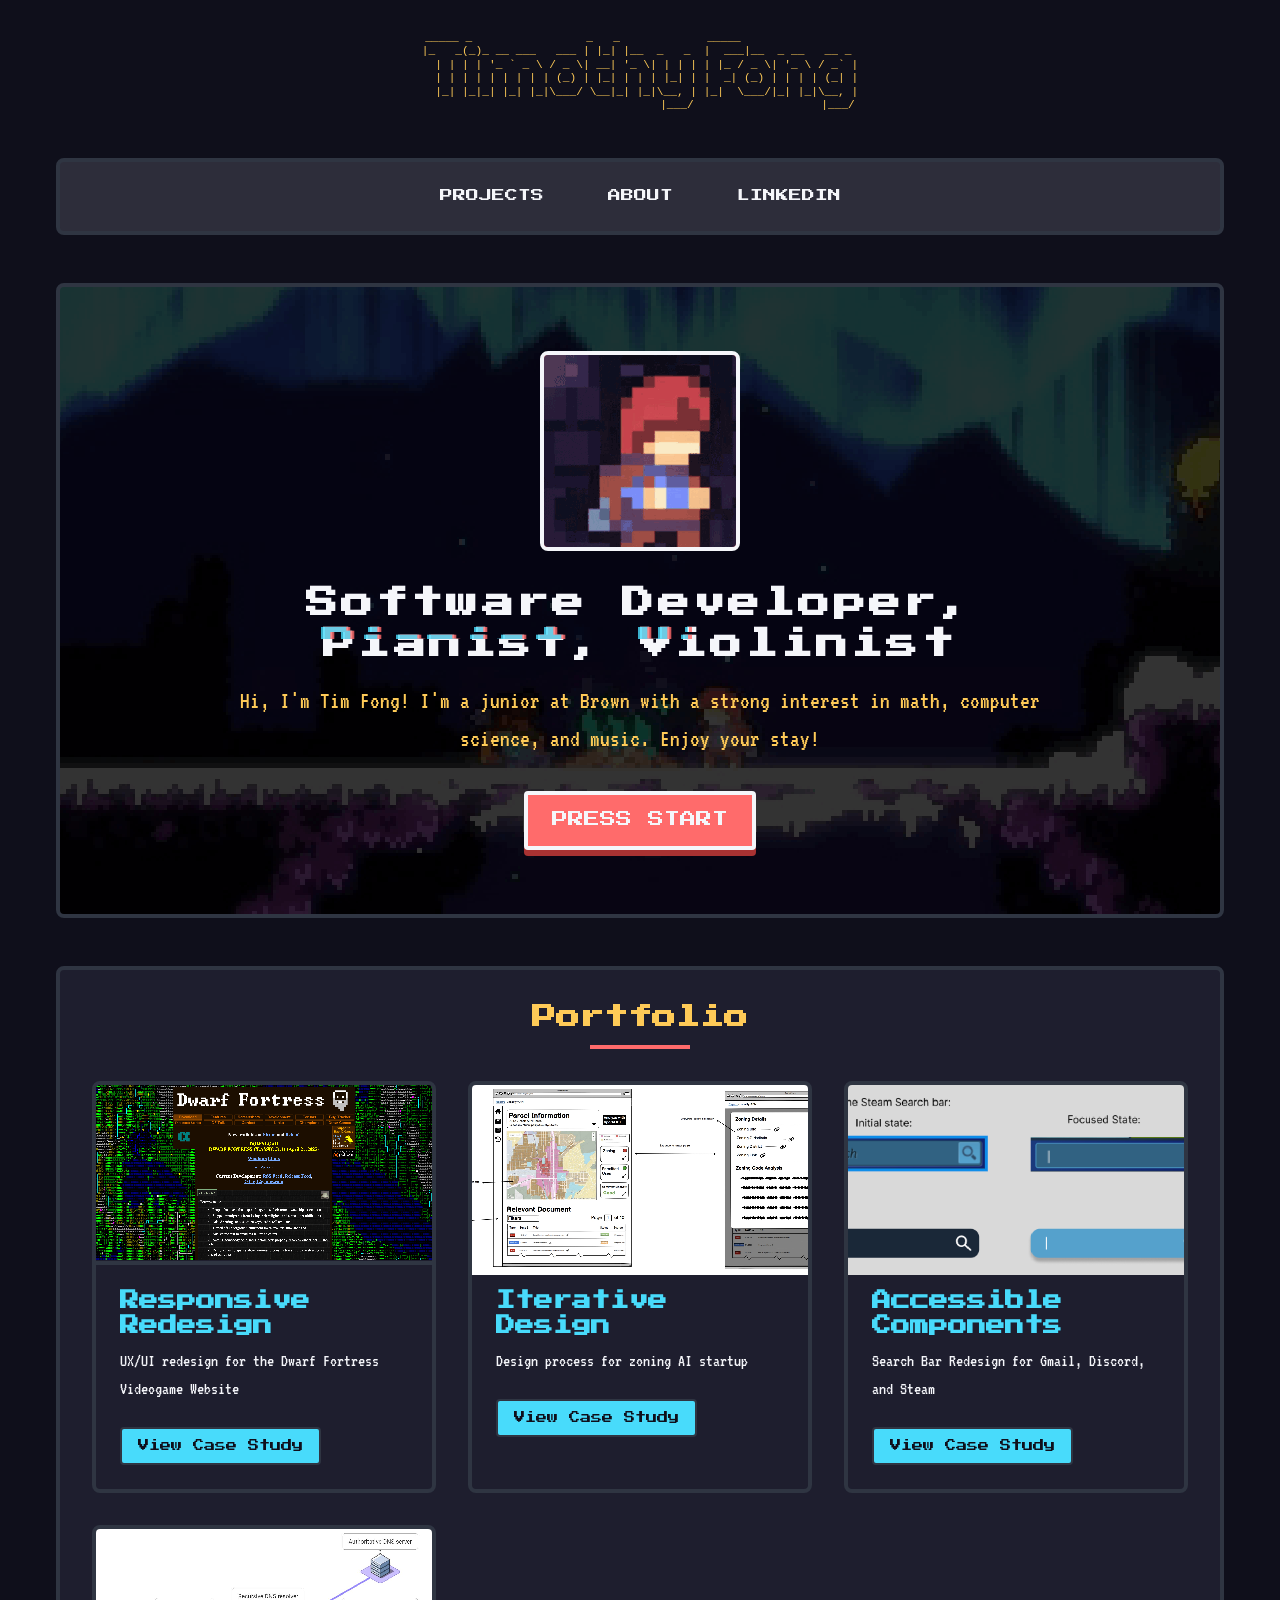
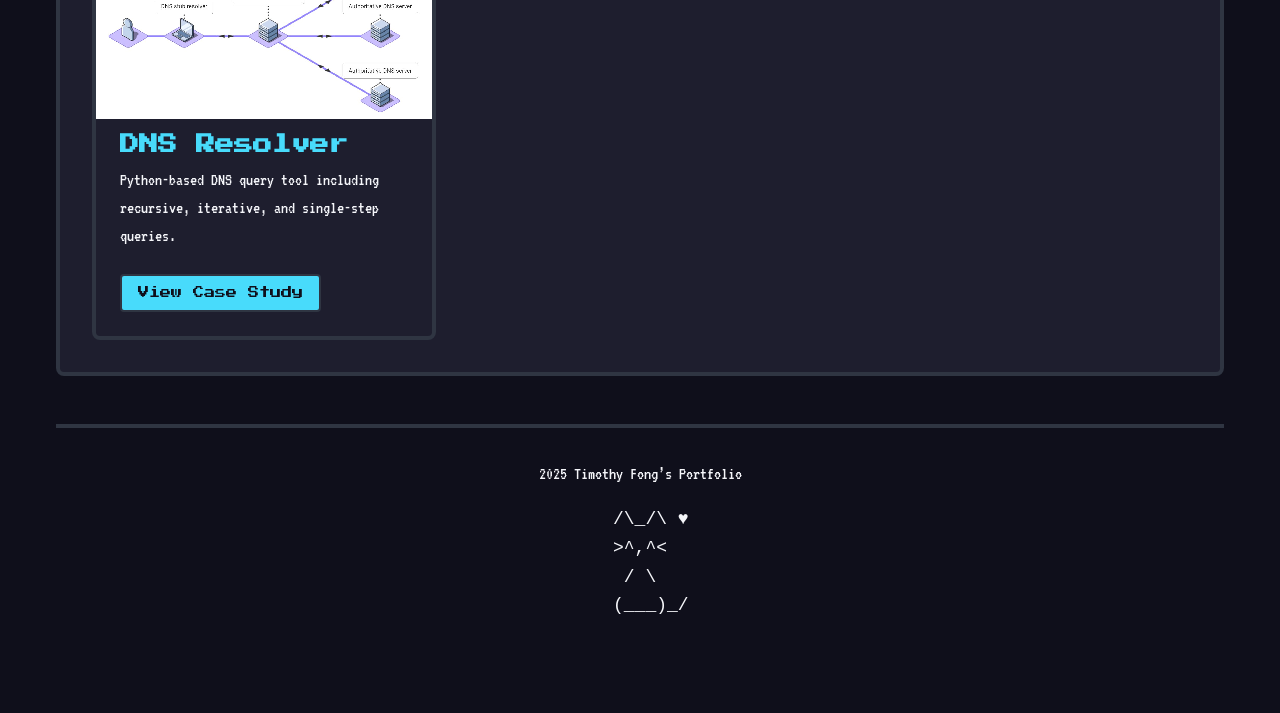
<file: index.html>
<!DOCTYPE html>
<html lang="en">
<head>
  <meta charset="UTF-8">
  <meta name="viewport" content="width=device-width, initial-scale=1.0">
  <title>Timothy Fong's Portfolio</title>
  <link rel="stylesheet" href="styles.css">
  <link href="https://fonts.googleapis.com/css2?family=VT323&display=swap" rel="stylesheet">
  <link href="https://fonts.googleapis.com/css2?family=Press+Start+2P&display=swap" rel="stylesheet">
</head>
<body>
  <div class="game-container">
    <!-- ASCII Art Header -->
    <pre class="ascii-art header-ascii">
_____ _                 _   _             _____                 
|_   _(_)_ __ ___   ___ | |_| |__  _   _  |  ___|__  _ __   __ _ 
  | | | | '_ ` _ \ / _ \| __| '_ \| | | | | |_ / _ \| '_ \ / _` |
  | | | | | | | | | (_) | |_| | | | |_| | |  _| (_) | | | | (_| |
  |_| |_|_| |_| |_|\___/ \__|_| |_|\__, | |_|  \___/|_| |_|\__, |
                                    |___/                   |___/ 
    </pre>
    <!-- Hero Section-->
    <nav class="game-menu">
      <ul>
        <li><a href="#projects" class="menu-item">PROJECTS</a></li>
        <li><a href="#about" class="menu-item">ABOUT</a></li>
        <li><a href="https://www.linkedin.com/in/timfon/" class="menu-item">LINKEDIN</a></li>
      </ul>
    </nav>

    <section id="about" class="hero">
      <div class="pixel-avatar">
        <img src="madeline-celeste.gif" alt="Pixel Avatar">
      </div>
      <div class="hero-content">
        <h1 class="glitch" data-text="Software Developer, Pianist, Violinist">Software Developer, Pianist, Violinist</h1>
        <p class="tagline">Hi, I'm Tim Fong! I'm a junior at Brown with a strong interest in math, computer science, and music. Enjoy your stay!</p>
        <div class="game-button start-button">
          <span>PRESS START</span>
        </div>
      </div>
    </section>


    <!-- Projects Section -->
    <section id="projects" class="projects-section">
      <h2 class="section-title">Portfolio</h2>
      <div class="projects-grid">
        <!-- Project 1 -->
        <div class="project-card">
          <div class="project-image project-1">
            <div style="height: 175px; overflow: hidden;">
              <img src="df.png" alt="Project 1 Thumbnail" style="width: 100%;">
            </div>
          </div>
          <div class="project-info">
            <h3>Responsive Redesign</h3>
            <p>UX/UI redesign for the Dwarf Fortress Videogame Website</p>
            <a href="project1.html" class="pixel-button">View Case Study</a>
          </div>
        </div>

        <!-- Project 2 -->
        <div class="project-card">
          <div class="project-image project-2">
            <div style="height: 190px; overflow: hidden;">
              <img src="spark.png" alt="Project 1 Thumbnail" style="width: 100%; height: 100%; object-fit: cover;">
            </div>
          </div>
          <div class="project-info">
            <h3>Iterative Design</h3>
            <p>Design process for zoning AI startup</p>
            <a href="project2.html" class="pixel-button">View Case Study</a>
          </div>
        </div>

        <!-- Project 3 -->
        <div class="project-card">
          <div class="project-image project-3">
            <div style="height: 190px; overflow: hidden;">
              <img src="search.png" alt="Project 1 Thumbnail" style="width: 100%; height: 100%; object-fit: cover;">
            </div>
          </div>
          <div class="project-info">
            <h3>Accessible Components</h3>
            <p>Search Bar Redesign for Gmail, Discord, and Steam</p>
            <a href="project3.html" class="pixel-button">View Case Study</a>
          </div>
        </div>

        <!-- Project 4 -->
        <div class="project-card">
          <div class="project-image project-4">
            <div style="height: 190px; overflow: hidden;">
              <img src="dns.jpg" alt="Project 1 Thumbnail" style="width: 100%; height: 100%; object-fit: cover;">
            </div>
          </div>
          <div class="project-info">
            <h3>DNS Resolver</h3>
            <p>Python-based DNS query tool including recursive, iterative, and single-step queries.</p>
            <a href="project4.html" class="pixel-button">View Case Study</a>
          </div>
        </div>
      </div>
    </section>



    <!-- Footer -->
    <footer class="game-footer">
      <div class="footer-content">
        <p>2025 Timothy Fong’s Portfolio</p>
        <pre>
  /\_/\ ♥
>^,^<
/ \
  (___)_/
        </pre>
      </div>
    </footer>
  <script src="script.js"></script>
</body>
</html>
</file>
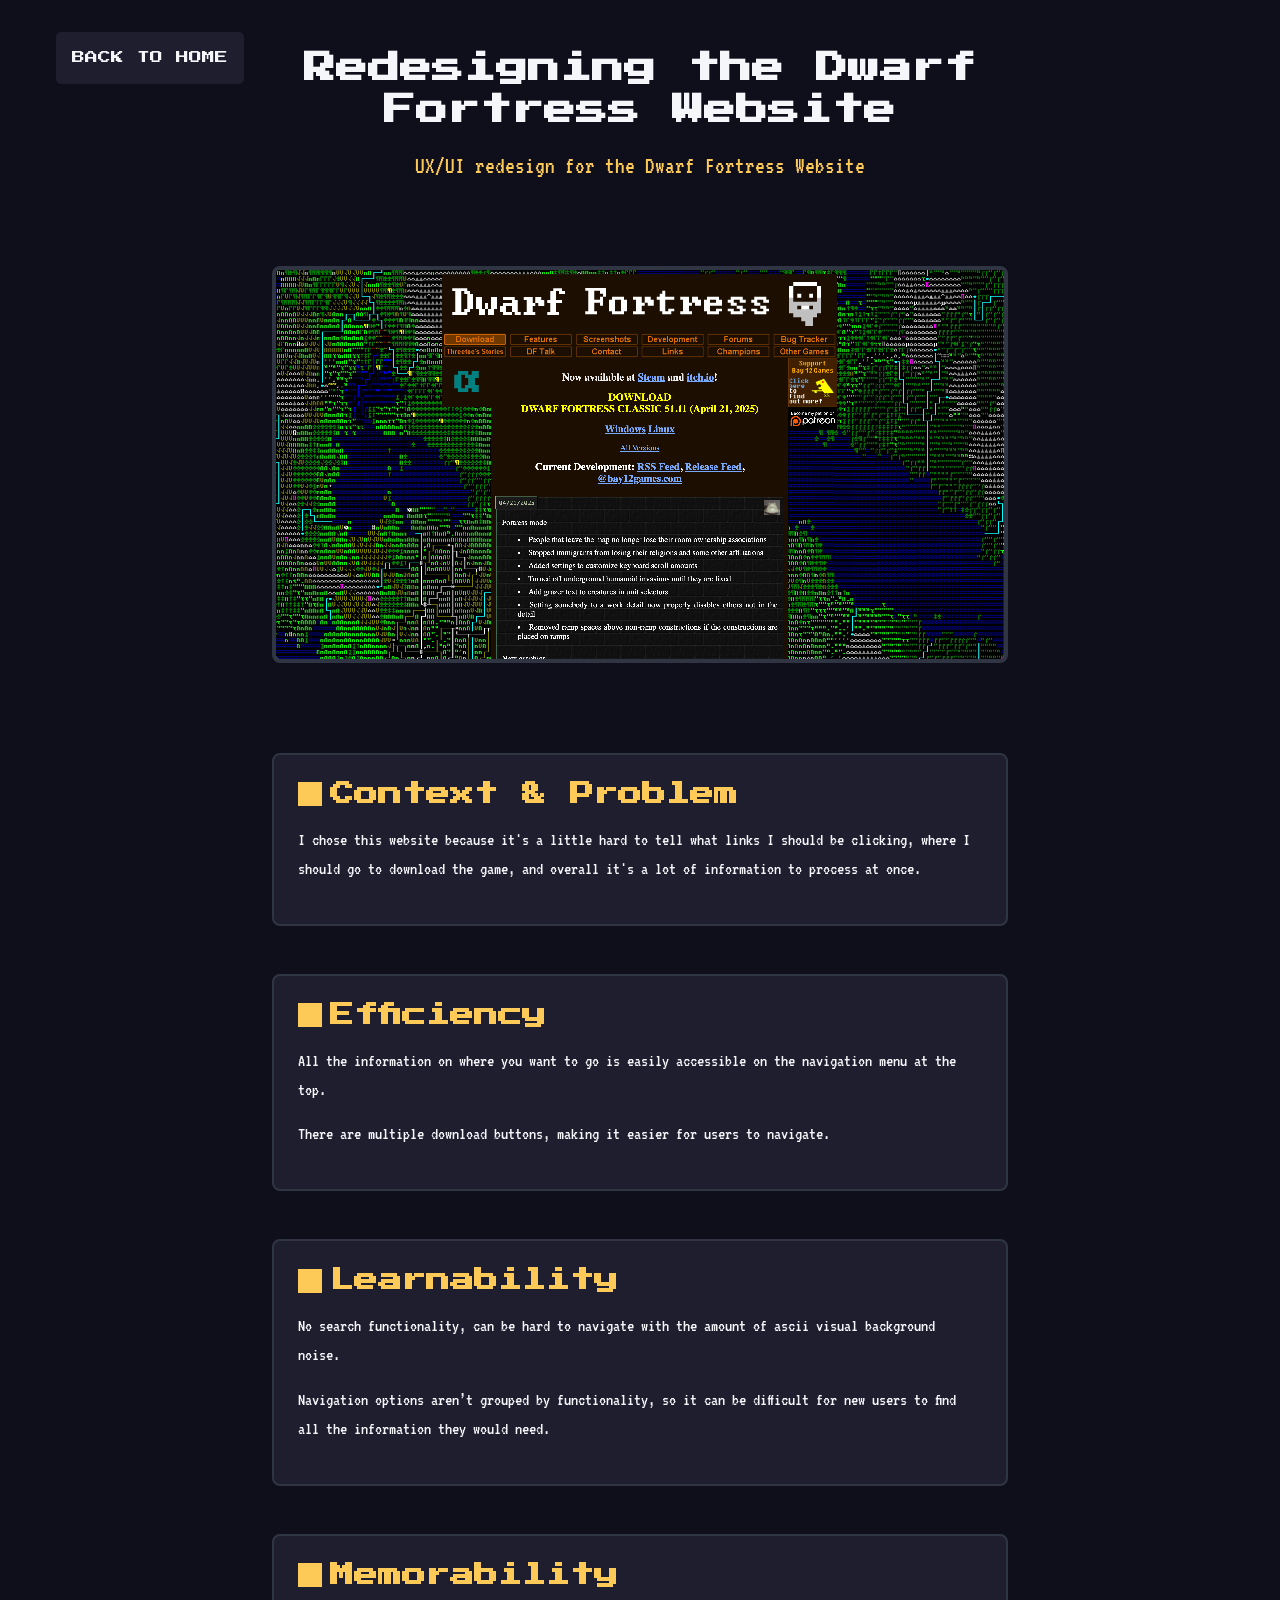
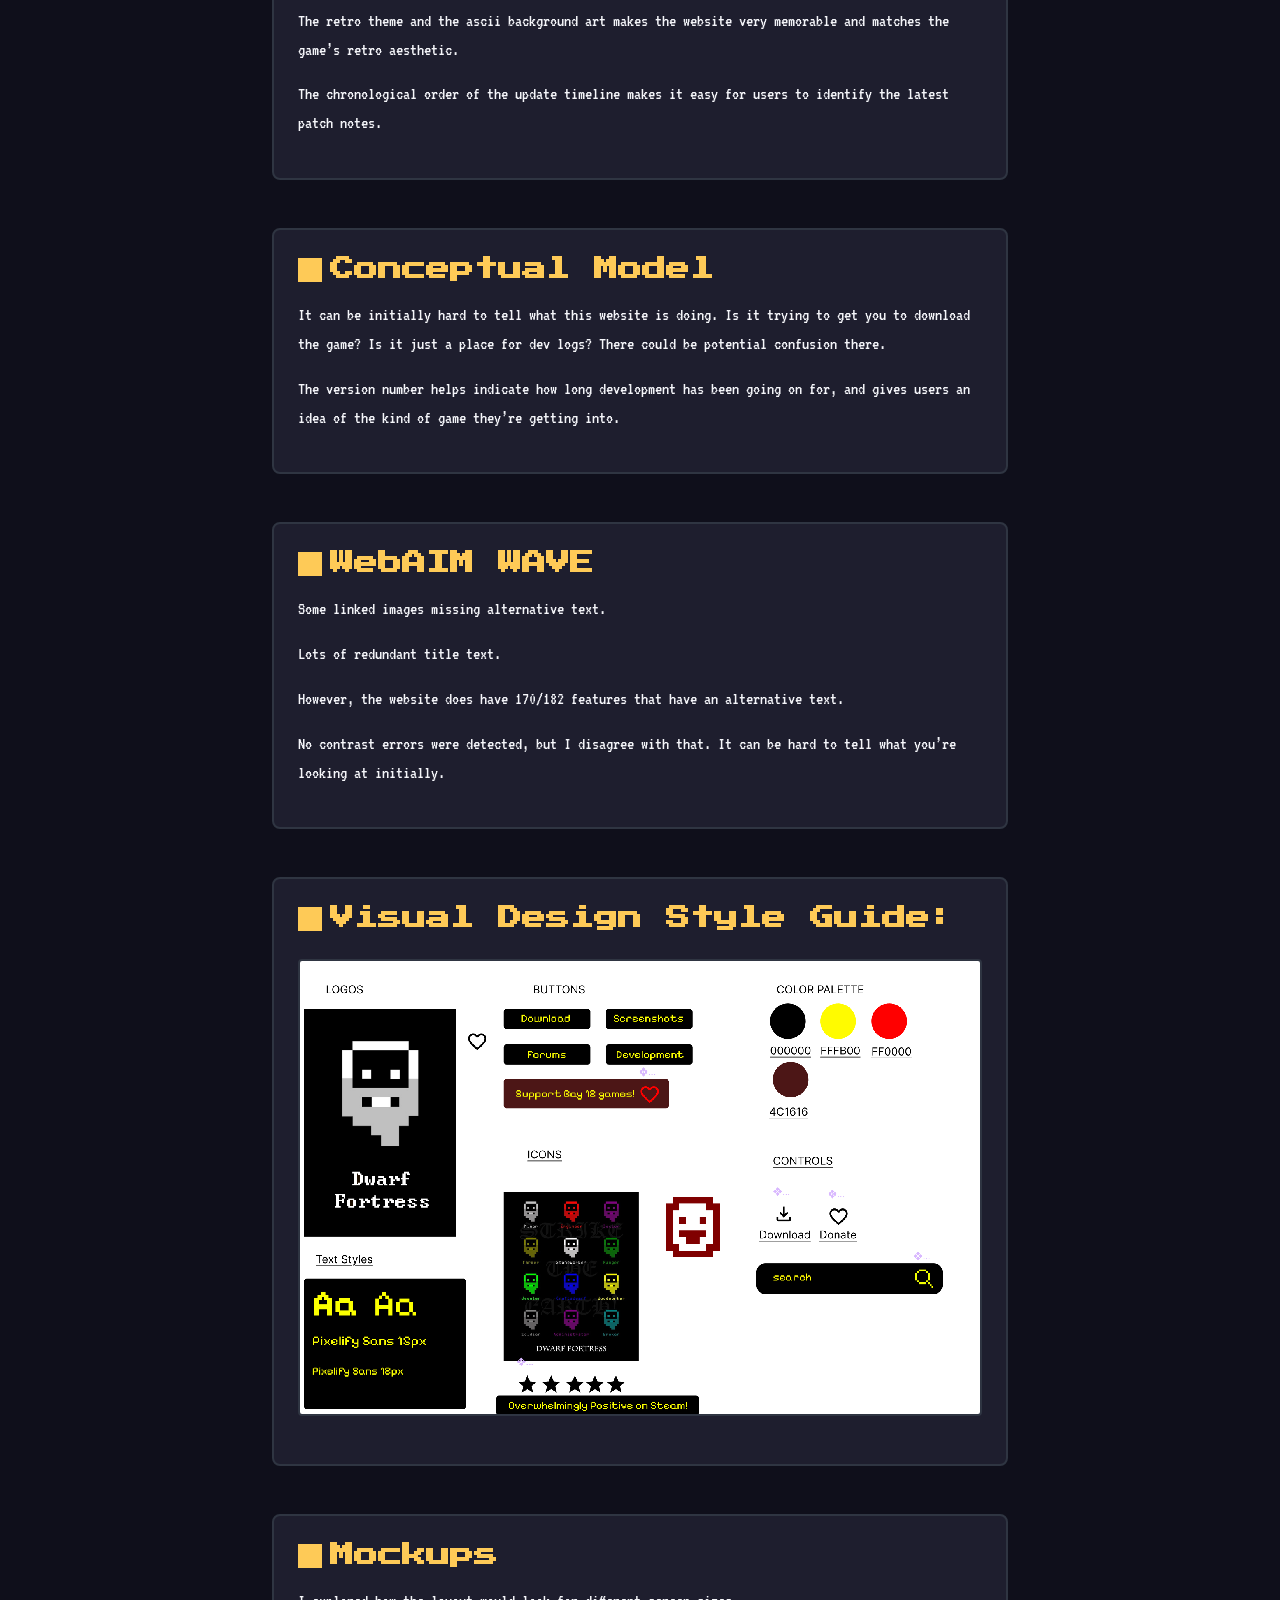
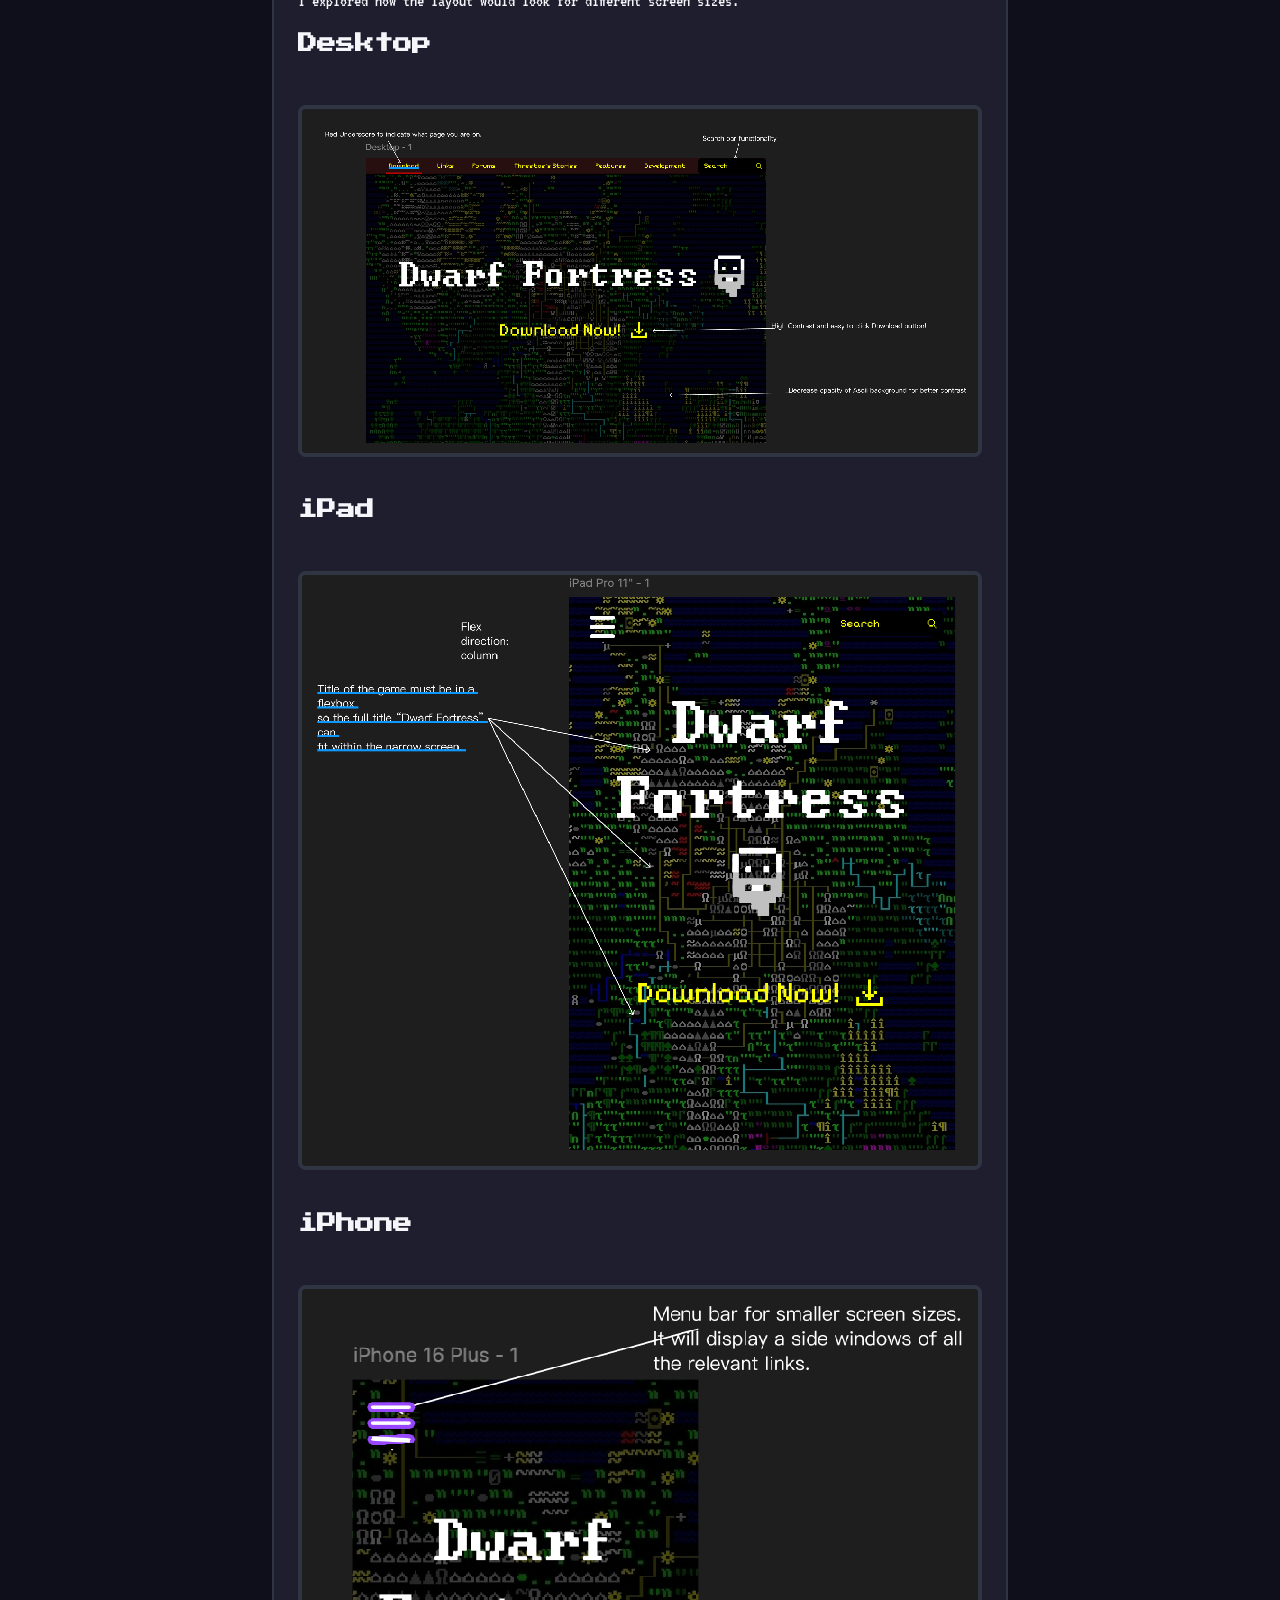
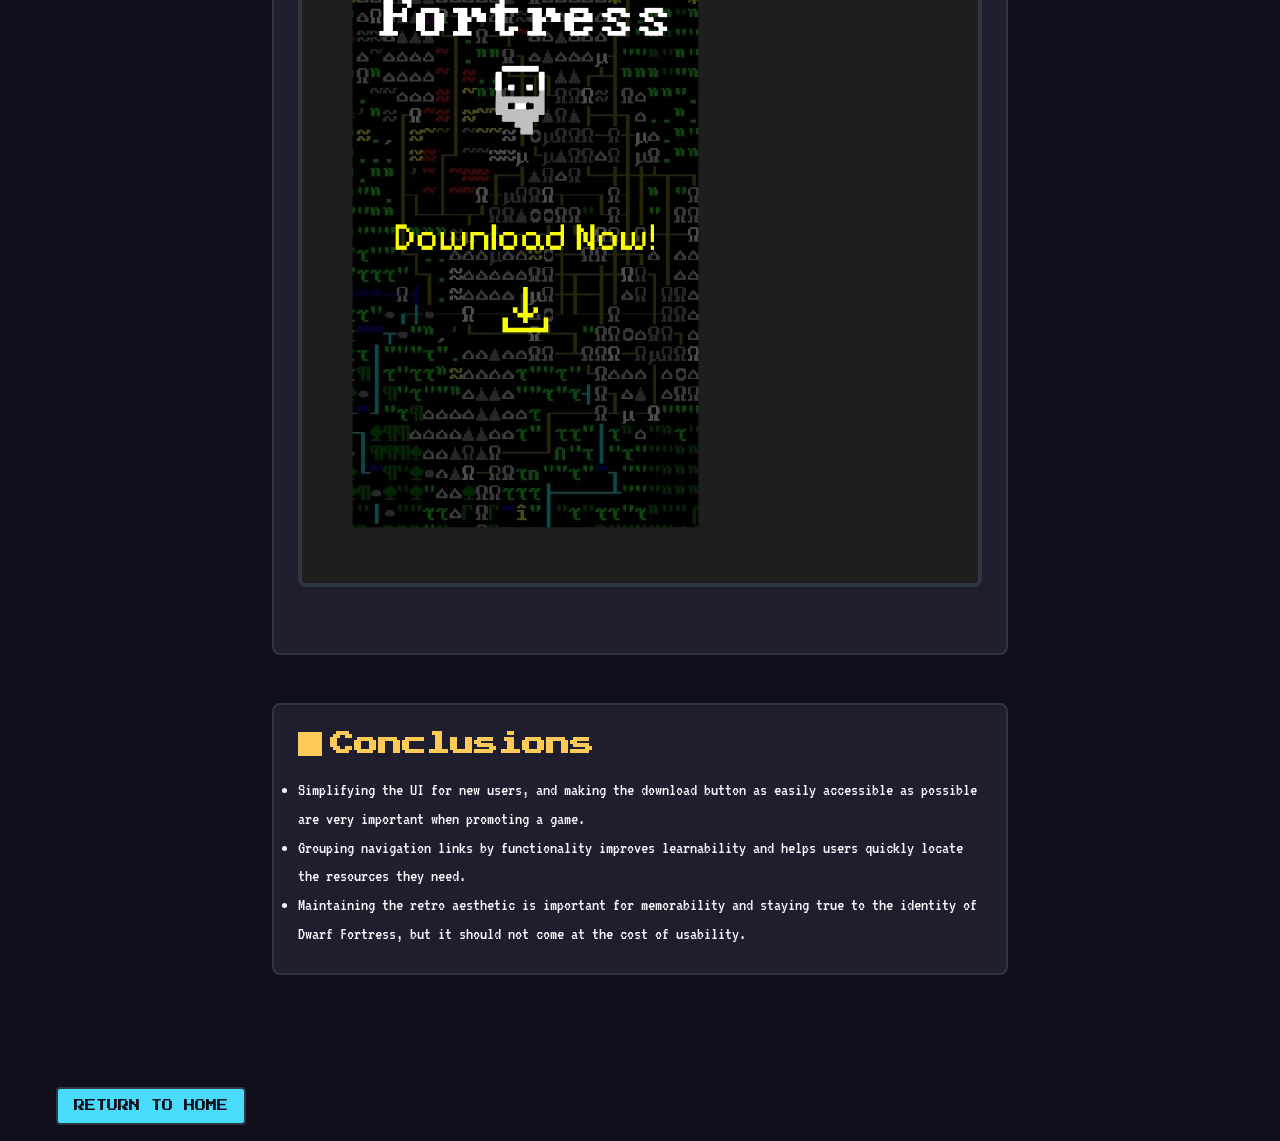
<file: project1.html>
<!DOCTYPE html>
<html lang="en">
<head>
  <meta charset="UTF-8">
  <meta name="viewport" content="width=device-width, initial-scale=1.0">
  <title>Redesigning the Dwarf Fortress Website</title>
  <link rel="stylesheet" href="styles.css">
  <link href="https://fonts.googleapis.com/css2?family=VT323&display=swap" rel="stylesheet">
  <link href="https://fonts.googleapis.com/css2?family=Press+Start+2P&display=swap" rel="stylesheet">
  <style>
    .case-study-container {
      max-width: 800px;
      margin: 0 auto;
      padding: 2rem;
    }
    
    .case-study-header {
      text-align: center;
      margin-bottom: 3rem;
    }
    
    .case-study-image {
      width: 100%;
      height: auto;
      border: 4px solid var(--border-color);
      border-radius: 8px;
      margin: 2rem 0;
    }
    
    .process-section {
      margin: 3rem 0;
      padding: 1.5rem;
      border: 2px solid var(--border-color);
      border-radius: 8px;
      background-color: var(--card-bg);
    }
    
    .process-title {
      display: flex;
      align-items: center;
      gap: 0.5rem;
      margin-bottom: 1rem;
      color: var(--accent-color);
    }
    
    .process-icon {
      width: 24px;
      height: 24px;
      background-color: var(--accent-color);
    }
    
    .image-grid {
      display: grid;
      grid-template-columns: repeat(auto-fit, minmax(200px, 1fr));
      gap: 1rem;
      margin: 1.5rem 0;
    }
    
    .image-grid img {
      width: 100%;
      height: auto;
      border: 2px solid var(--border-color);
      border-radius: 4px;
    }
    
    .back-button {
      display: inline-block;
      margin-top: 2rem;
    }
  </style>
</head>
<body>
  <div class="game-container">
    <a href="index.html" class="menu-item back-button">BACK TO HOME</a>
    
    <div class="case-study-container">
      <div class="case-study-header">
        <h1>Redesigning the Dwarf Fortress Website</h1>
        <p class="tagline">UX/UI redesign for the Dwarf Fortress Website</p>
      </div>
      
      <img src="/df.png" alt="Mobile App Redesign Cover Image" class="case-study-image">
      
      <div class="process-section">
        <h2 class="process-title">
          <div class="process-icon"></div>
          Context & Problem
        </h2>
        <p>I chose this website because it's a little hard to tell what links I should be clicking, where I should go to download the game, and overall it's a lot of information to process at once.
        </p>
        
        
      </div>
      <div class="process-section">
        <h2 class="process-title">
          <div class="process-icon"></div>
          Efficiency
        </h2>
        
        <p>All the information on where you want to go is easily accessible on the navigation menu at the top.
          
        </p>
        <p>There are multiple download buttons, making it easier for users to navigate.</p>
      </div>
      <div class="process-section">
        <h2 class="process-title">
          <div class="process-icon"></div>
          Learnability
        </h2>
        <p>No search functionality, can be hard to navigate with the amount of ascii visual background noise.</p>
        <p>Navigation options aren’t grouped by functionality, so it can be difficult for new users to find all the information they would need.</p>
      </div>
      <div class="process-section">
        <h2 class="process-title">
          <div class="process-icon"></div>
          Memorability
        </h2>
        <p>The retro theme and the ascii background art makes the website very memorable and matches the game’s retro aesthetic.</p>
        <p>The chronological order of the update timeline makes it easy for users to identify the latest patch notes.</p>
      </div>
      <div class="process-section">
        <h2 class="process-title">
          <div class="process-icon"></div>
          Conceptual Model
        </h2>
        <p>It can be initially hard to tell what this website is doing. Is it trying to get you to download the game? Is it just a place for dev logs? There could be potential confusion there.</p>
        <p>The version number helps indicate how long development has been going on for, and gives users an idea of the kind of game they’re getting into.</p>
      </div>
      <div class="process-section">
        <h2 class="process-title">
          <div class="process-icon"></div>
          WebAIM WAVE
        </h2>
        <p>Some linked images missing alternative text.</p>
        <p>Lots of redundant title text.</p>
        <p>However, the website does have 170/182 features that have an alternative text.</p>
        <p>No contrast errors were detected, but I disagree with that. It can be hard to tell what you’re looking at initially.</p>
      </div>
      
      <div class="process-section">
        <h2 class="process-title">
          <div class="process-icon"></div>
          Visual Design Style Guide:
        </h2>
        
        <div class="image-grid">
          
          <img src="/style.png?height=150&width=500" alt="User persona 1">
        </div>
      </div>
      
      <div class="process-section">
        <h2 class="process-title">
          <div class="process-icon"></div>
          Mockups
        </h2>
        <p>I explored how the layout would look for different screen sizes.</p>
        
        <h3>Desktop</h3>
        <img src="/desktop.png" alt="Dashboard Iteration 1" class="case-study-image">
        
        <h3>iPad</h3>
        <img src="/ipad.png" alt="Dashboard Iteration 2" class="case-study-image">
        
        <h3>iPhone</h3>
        <img src="/phone.png" alt="Final Dashboard Design" class="case-study-image">
      </div>
      
      <div class="process-section">
        <h2 class="process-title">
          <div class="process-icon"></div>
          Conclusions
        </h2>
        <ul>
          <li>Simplifying the UI for new users, and making the download button as easily accessible as possible are very important when promoting a game. </li>
          <li>Grouping navigation links by functionality improves learnability and helps users quickly locate the resources they need.</li>
          <li>Maintaining the retro aesthetic is important for memorability and staying true to the identity of Dwarf Fortress, but it should not come at the cost of usability.
          </li>
        </ul>
      </div>
    </div>
    
    <a href="index.html" class="pixel-button back-button">RETURN TO HOME</a>
  </div>
</body>
</html>
</file>
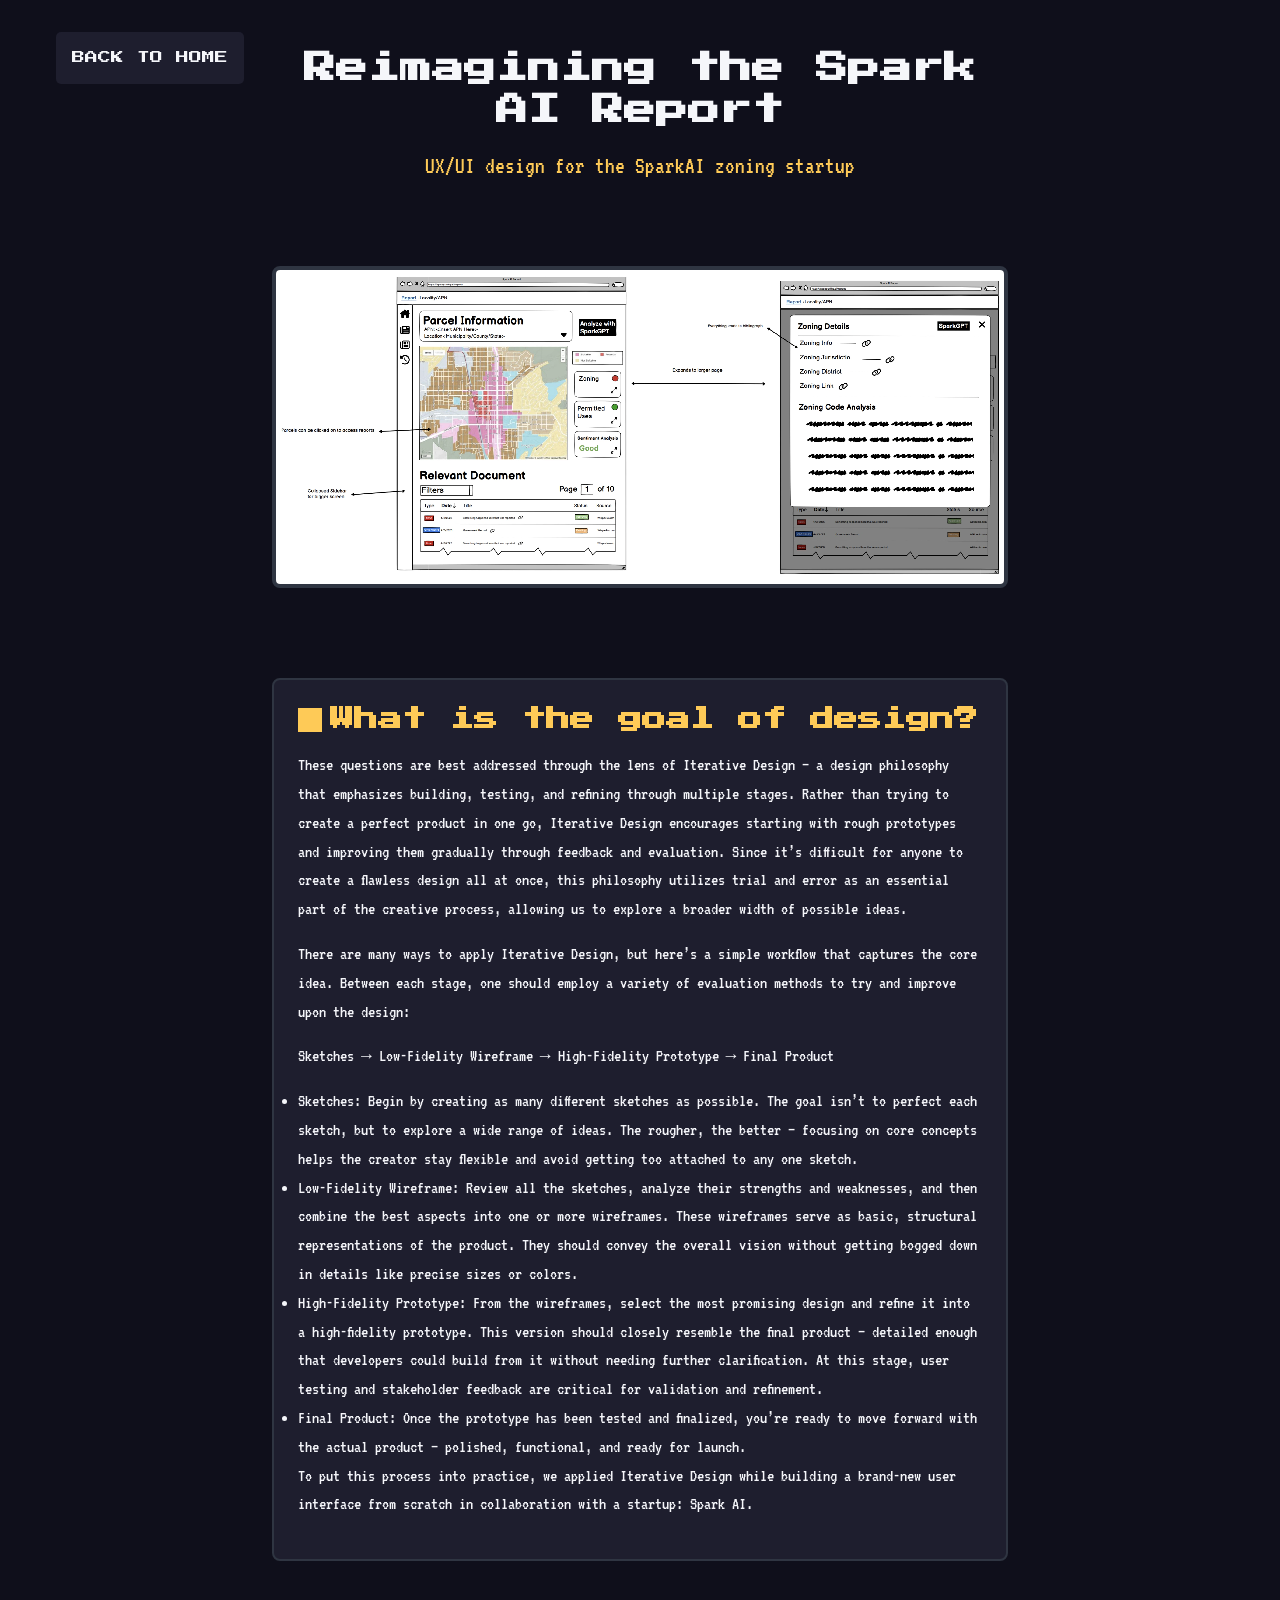
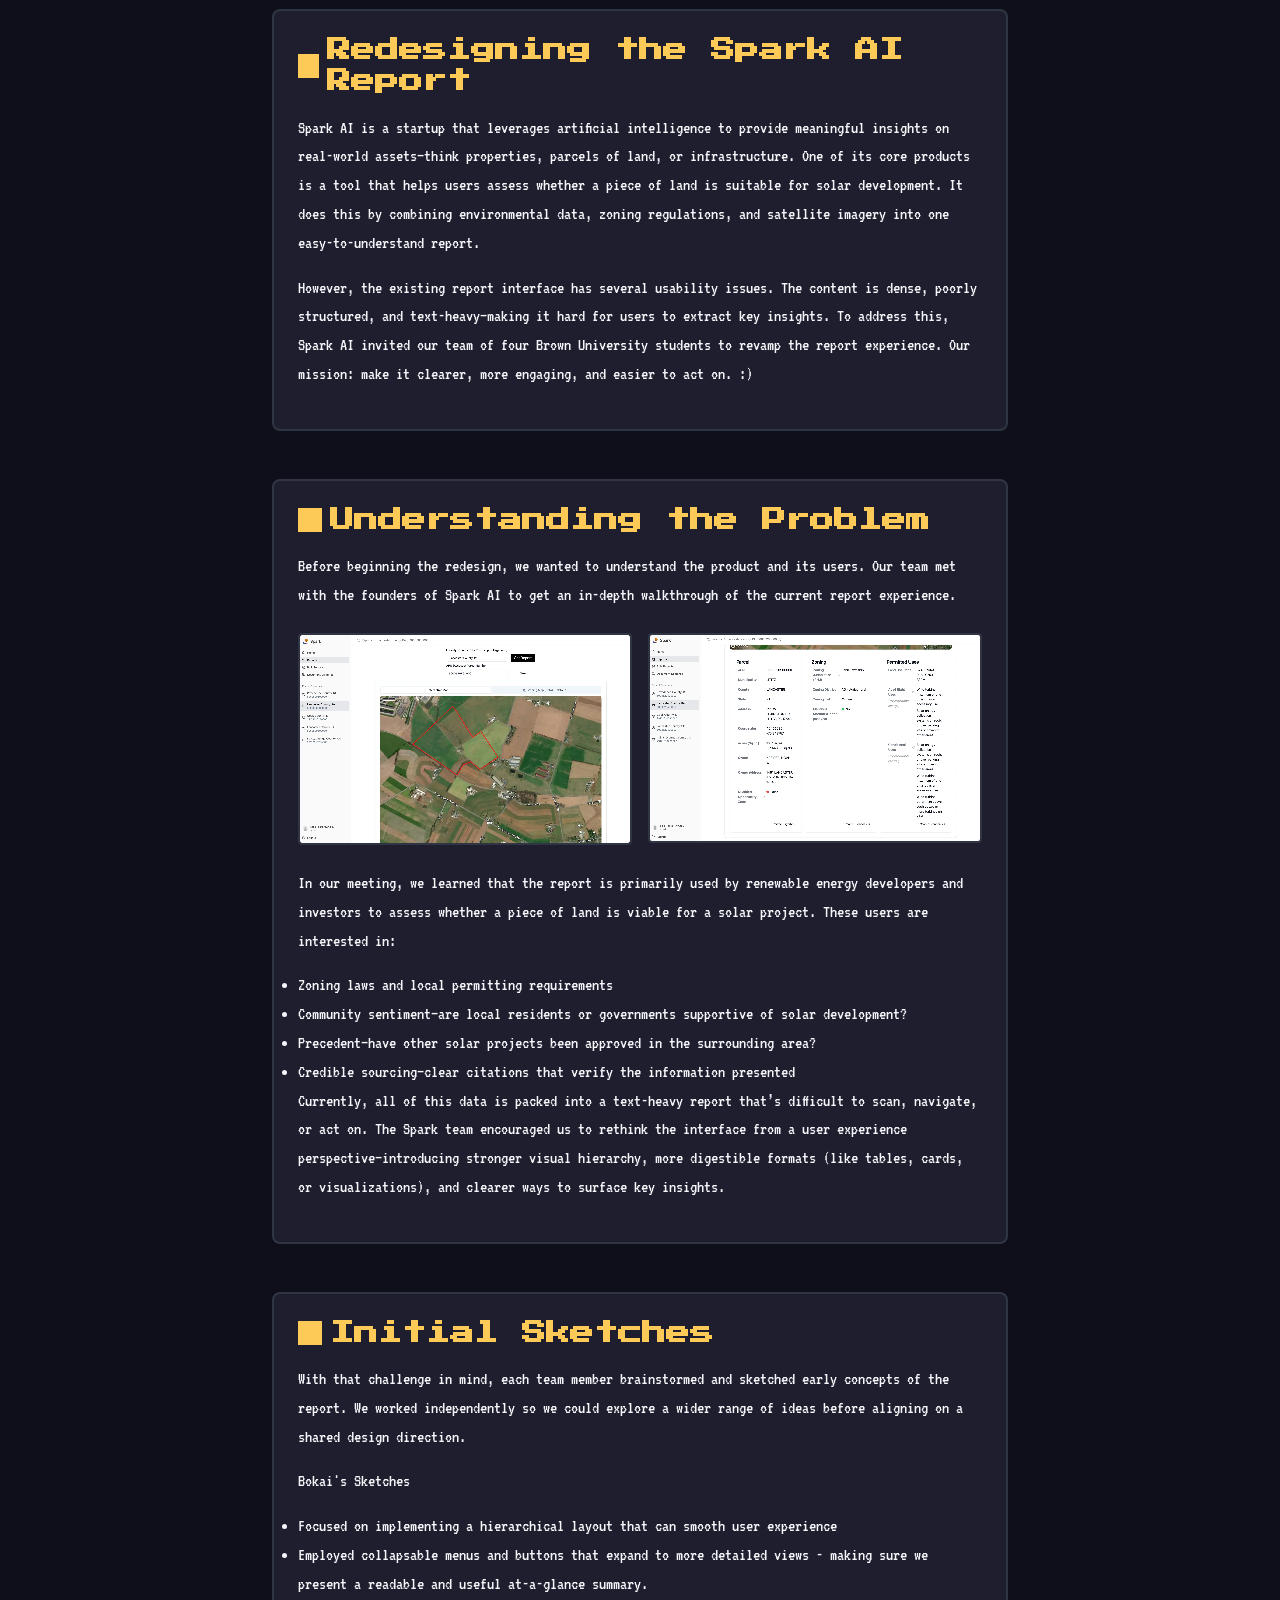
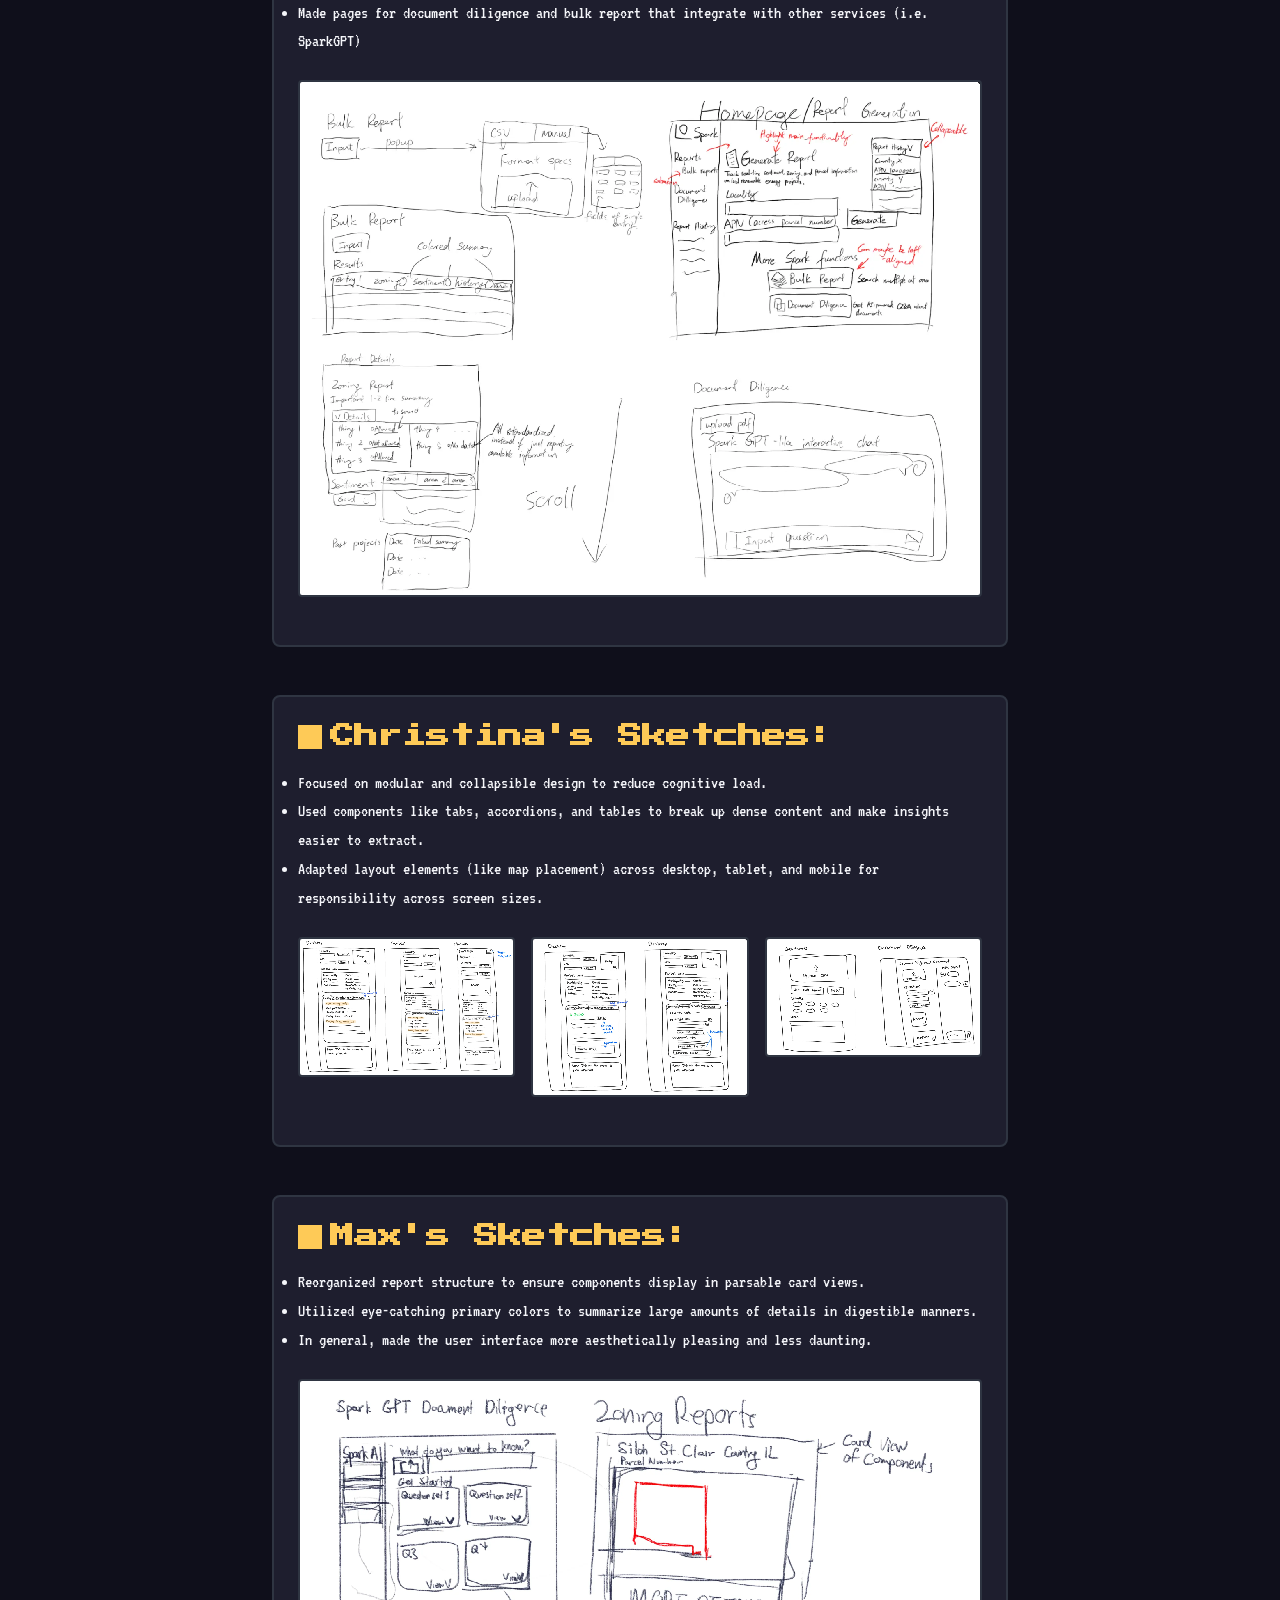
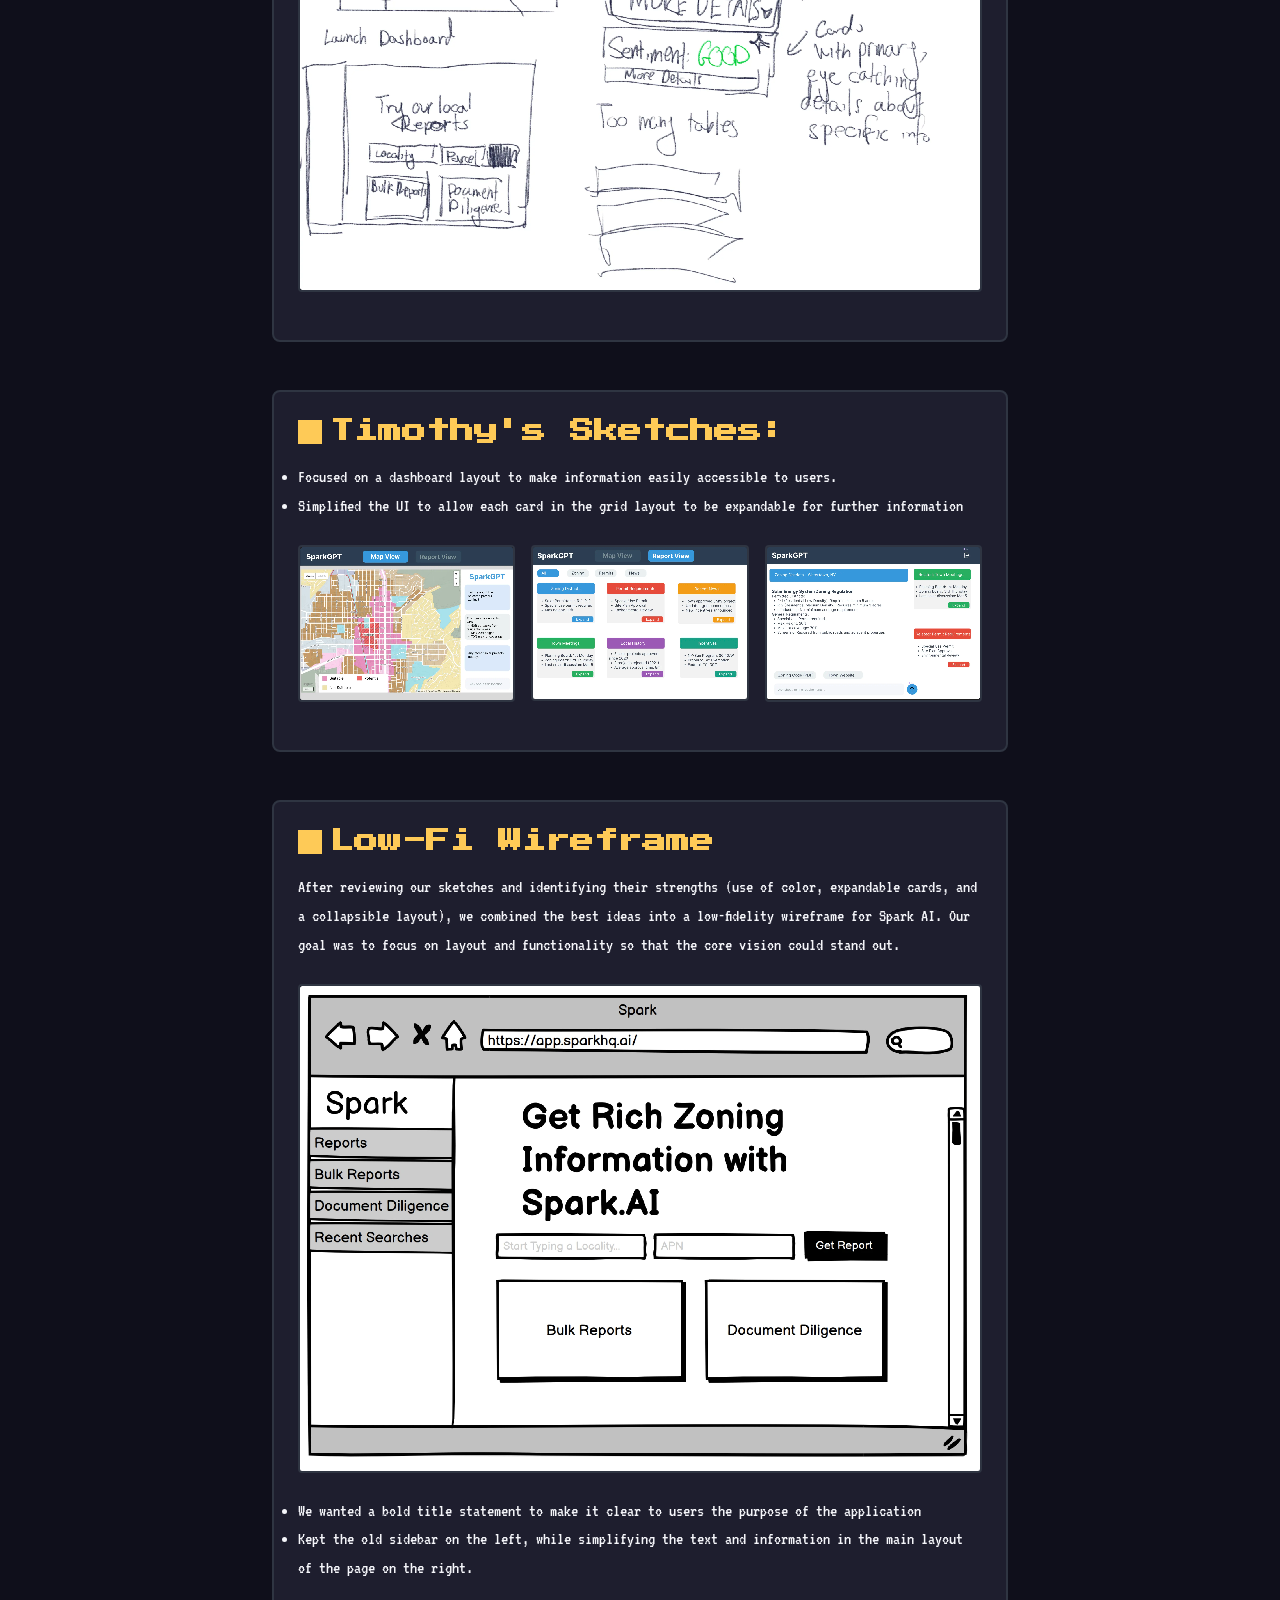
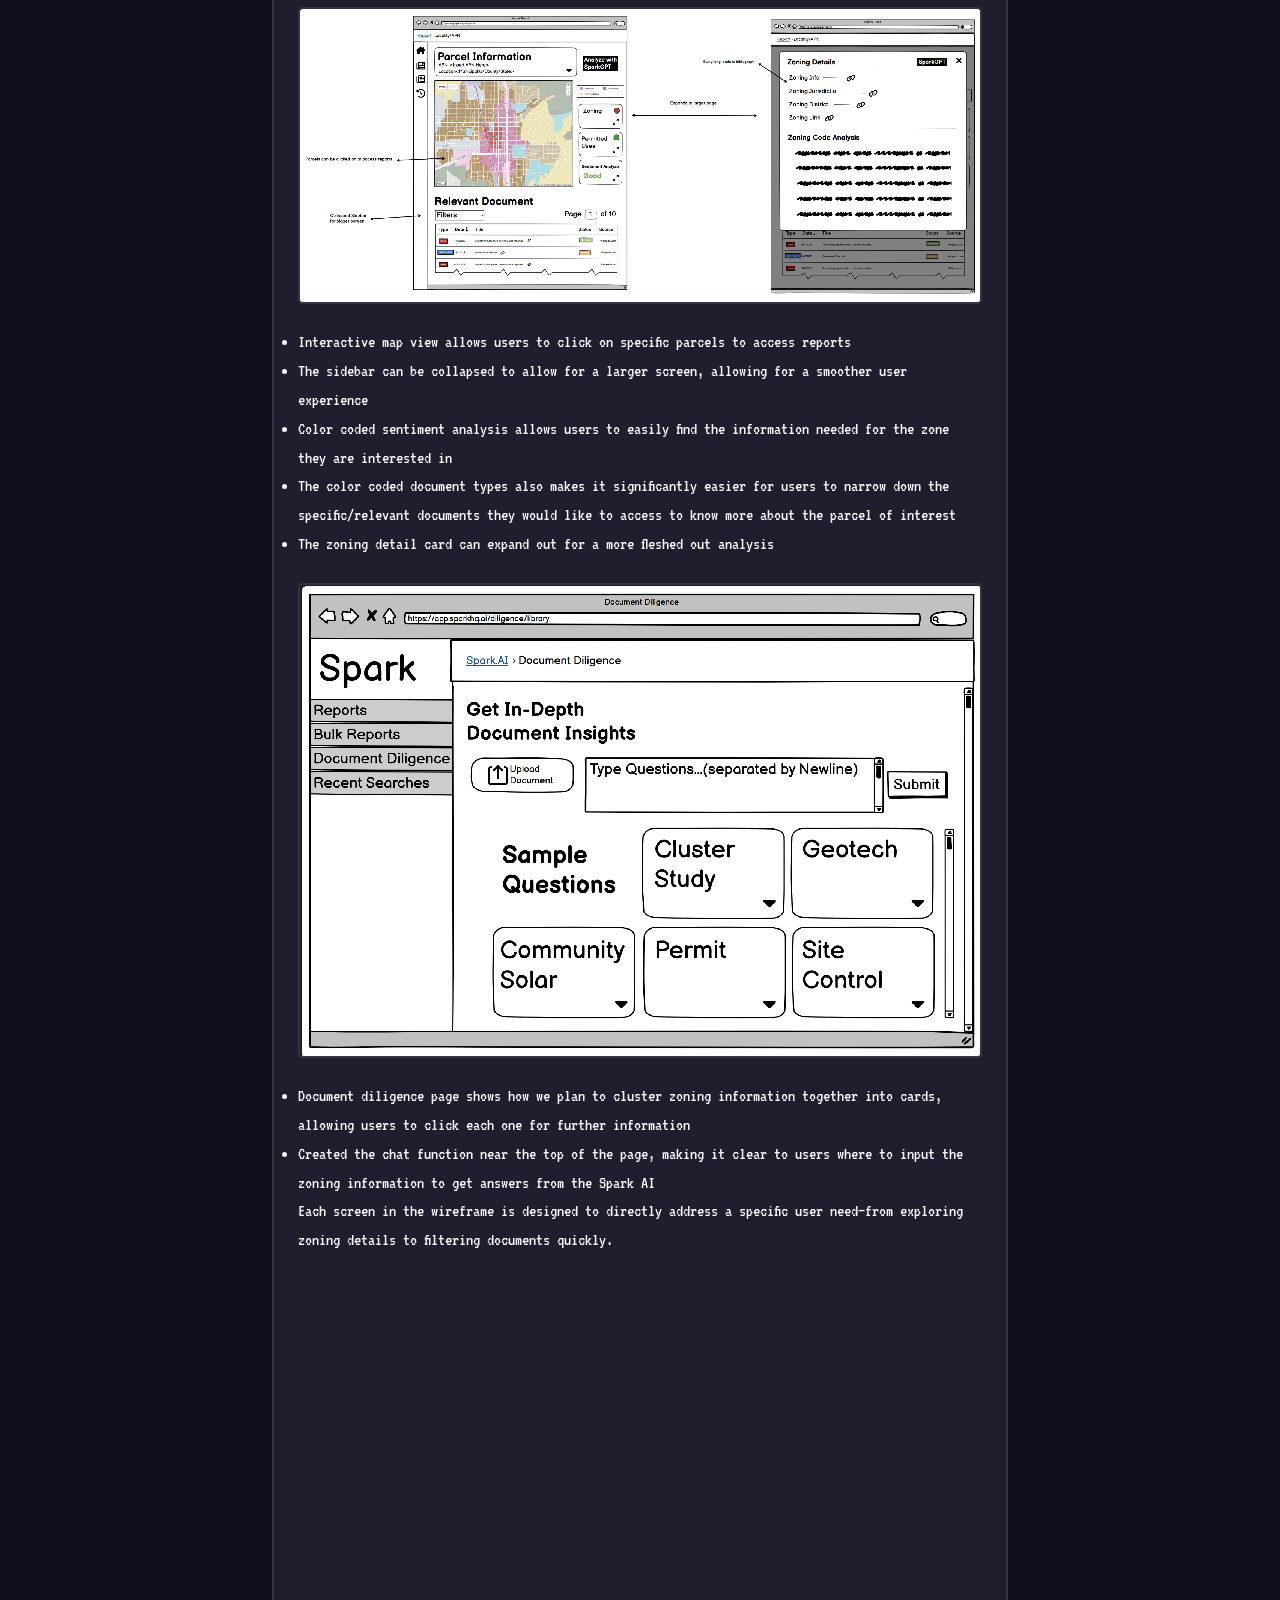
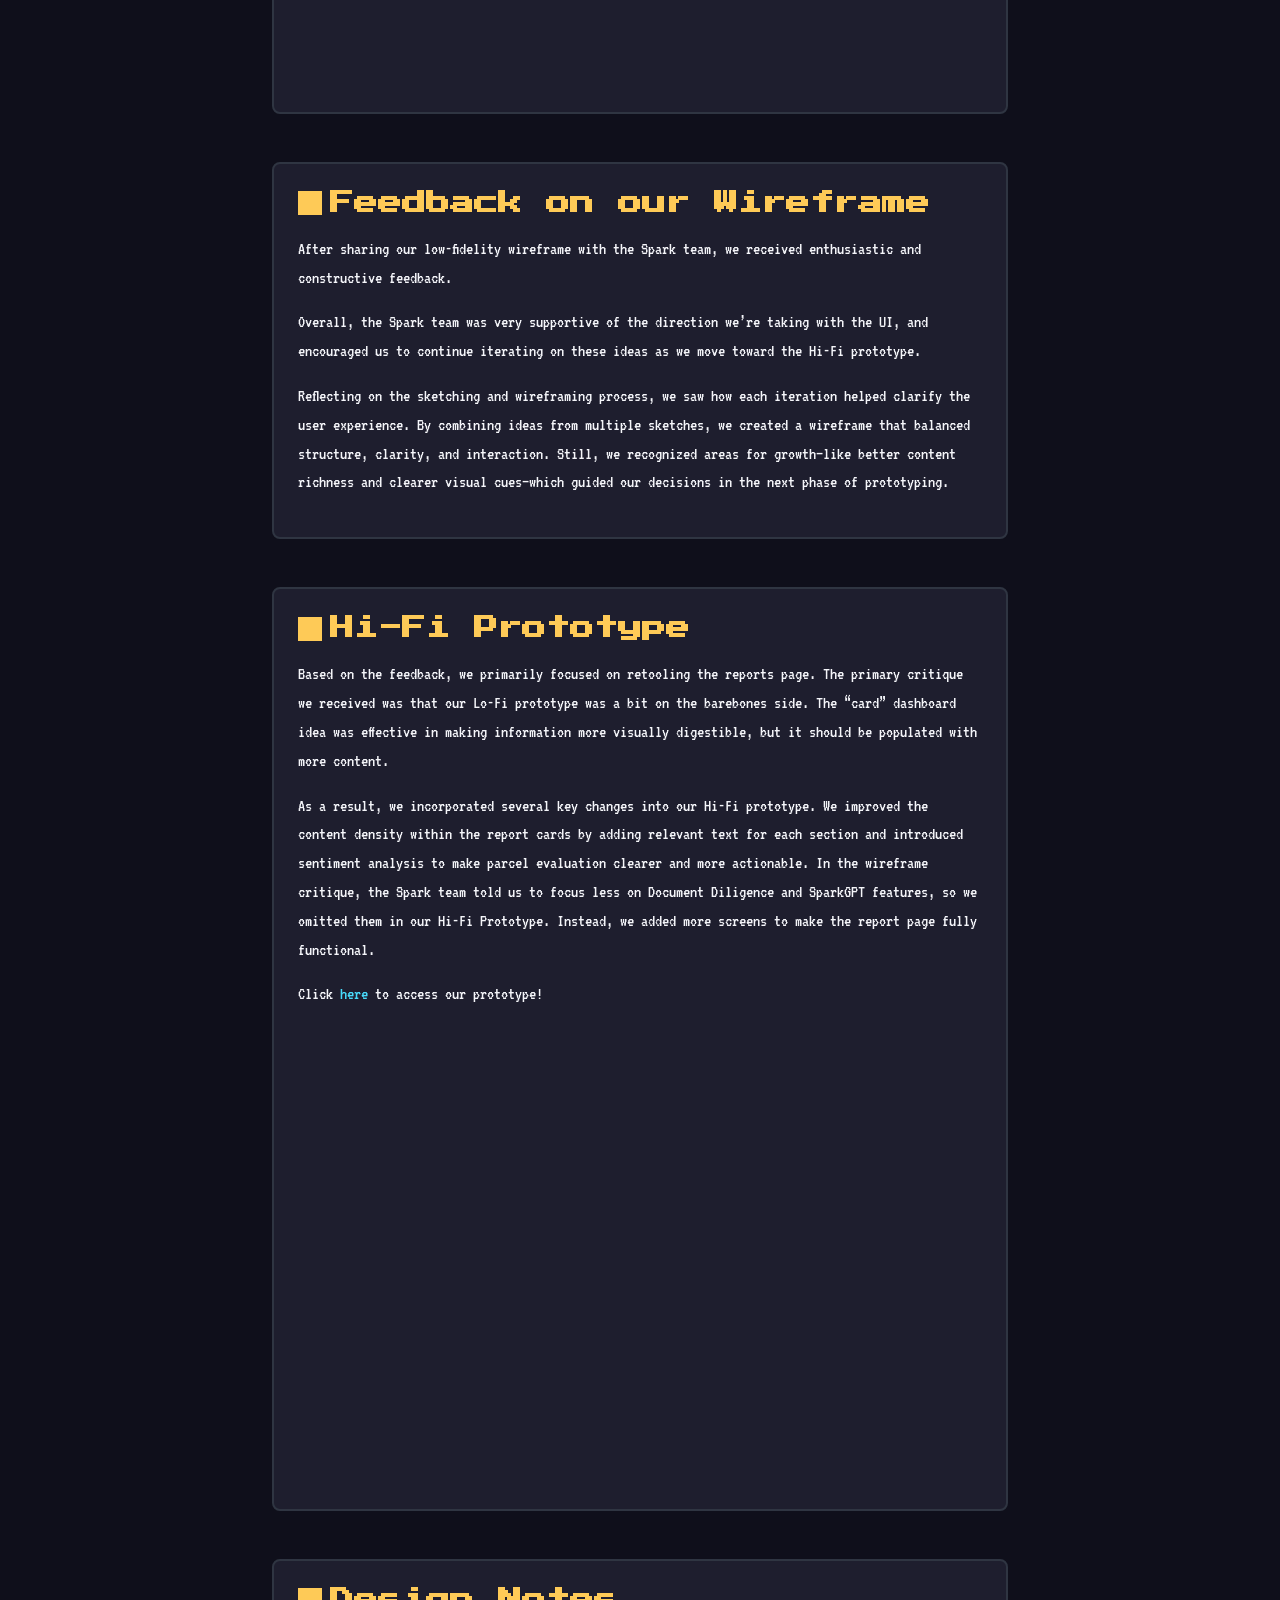
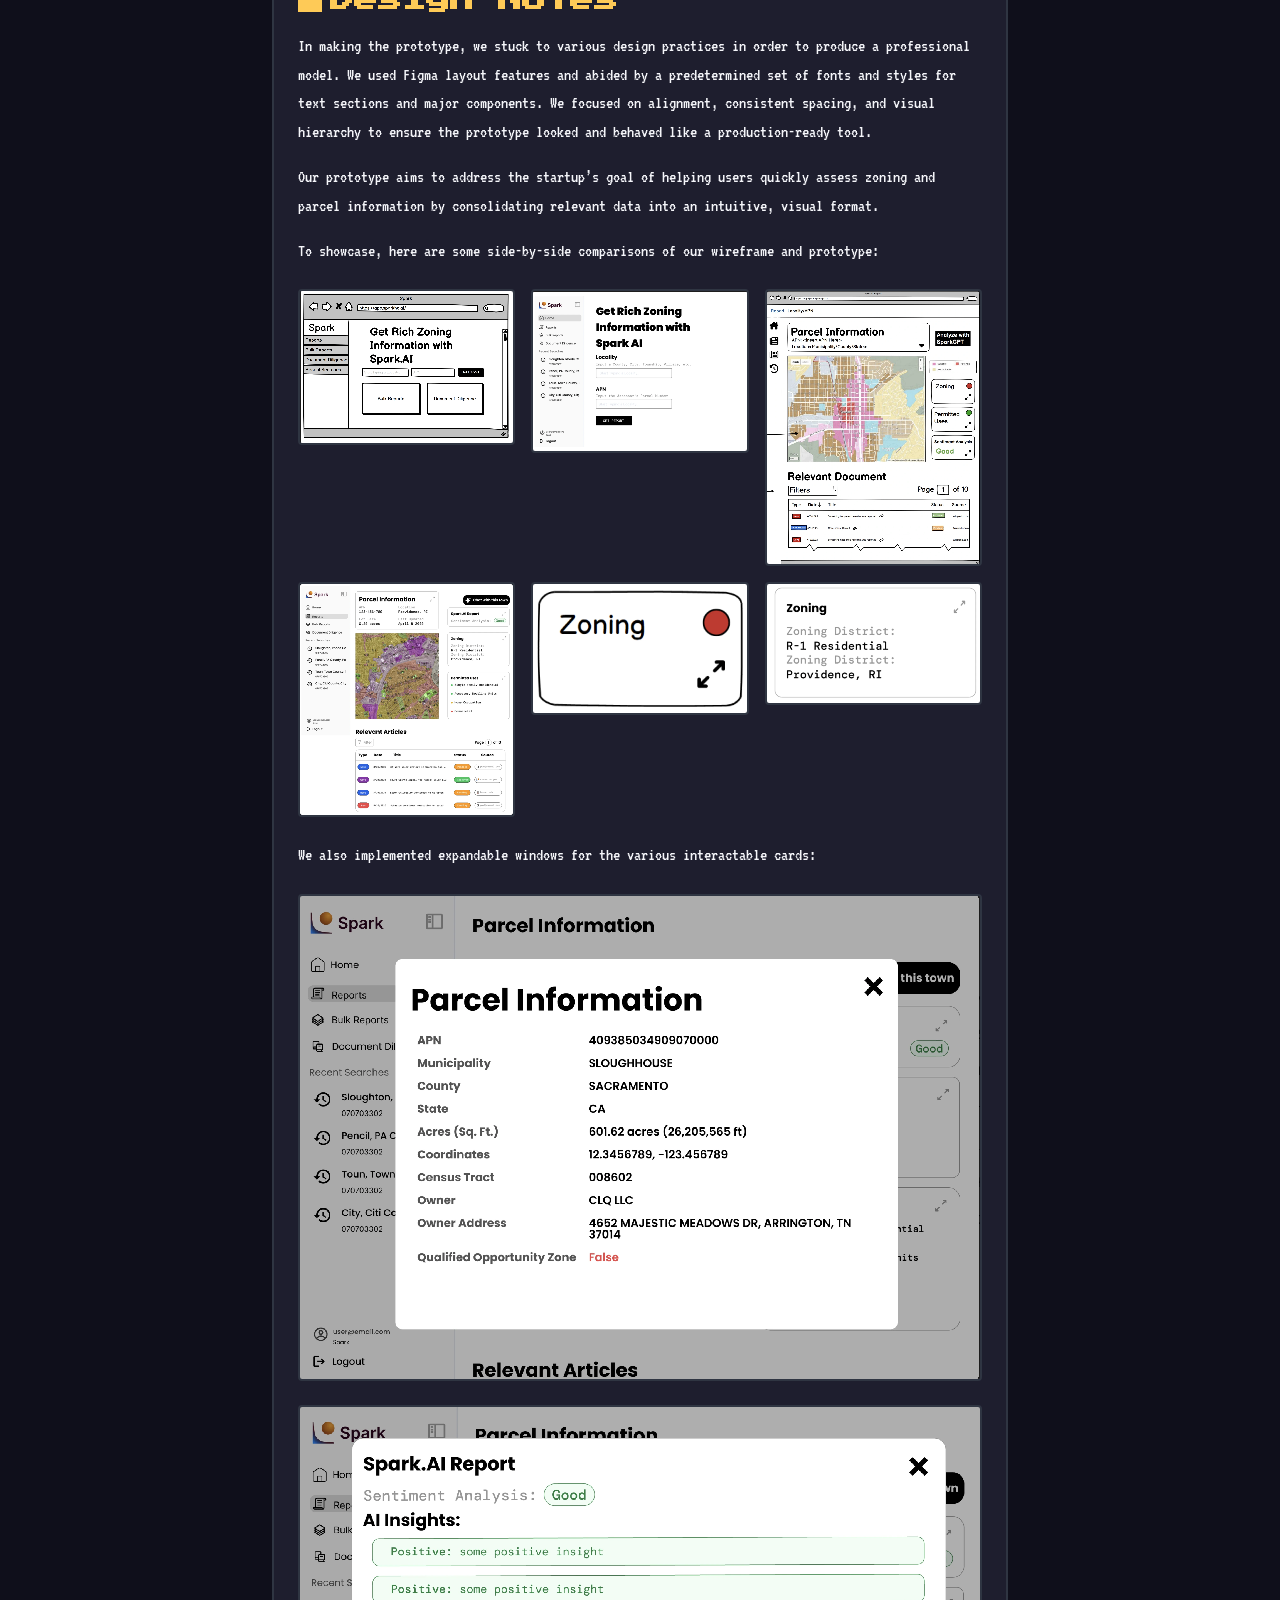
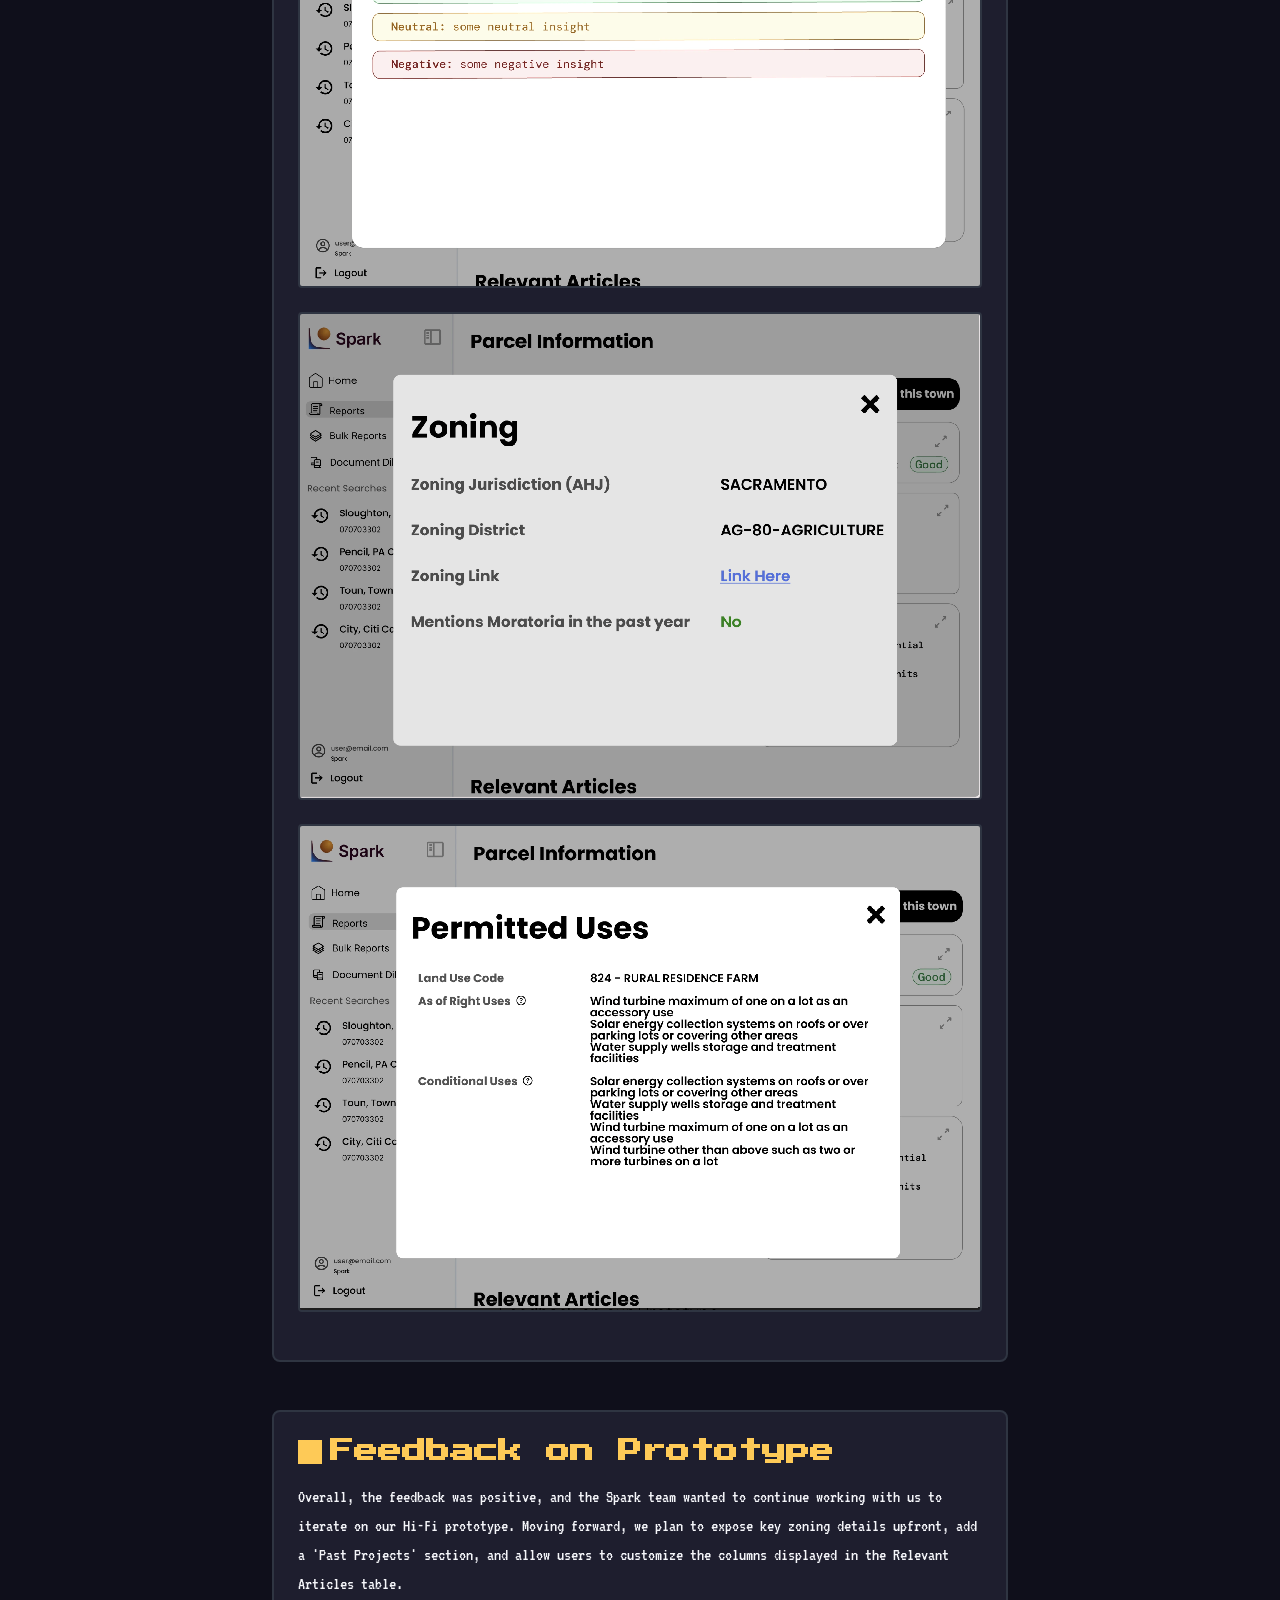
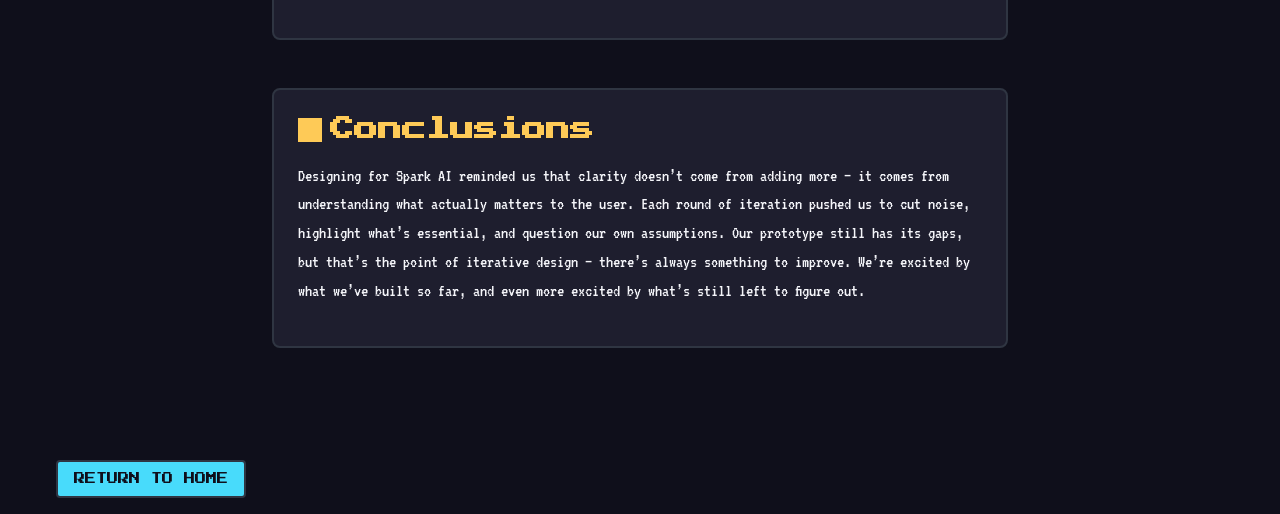
<file: project2.html>
<!DOCTYPE html>
<html lang="en">
<head>
  <meta charset="UTF-8">
  <meta name="viewport" content="width=device-width, initial-scale=1.0">
  <title>Redesigning the Dwarf Fortress Website</title>
  <link rel="stylesheet" href="styles.css">
  <link href="https://fonts.googleapis.com/css2?family=VT323&display=swap" rel="stylesheet">
  <link href="https://fonts.googleapis.com/css2?family=Press+Start+2P&display=swap" rel="stylesheet">
  <style>
    .case-study-container {
      max-width: 800px;
      margin: 0 auto;
      padding: 2rem;
    }
    
    .case-study-header {
      text-align: center;
      margin-bottom: 3rem;
    }
    
    .case-study-image {
      width: 100%;
      height: auto;
      border: 4px solid var(--border-color);
      border-radius: 8px;
      margin: 2rem 0;
    }
    
    .process-section {
      margin: 3rem 0;
      padding: 1.5rem;
      border: 2px solid var(--border-color);
      border-radius: 8px;
      background-color: var(--card-bg);
    }
    
    .process-title {
      display: flex;
      align-items: center;
      gap: 0.5rem;
      margin-bottom: 1rem;
      color: var(--accent-color);
    }
    
    .process-icon {
      width: 24px;
      height: 24px;
      background-color: var(--accent-color);
    }
    
    .image-grid {
      display: grid;
      grid-template-columns: repeat(auto-fit, minmax(200px, 1fr));
      gap: 1rem;
      margin: 1.5rem 0;
    }
    
    .image-grid img {
      width: 100%;
      height: auto;
      border: 2px solid var(--border-color);
      border-radius: 4px;
    }
    
    .back-button {
      display: inline-block;
      margin-top: 2rem;
    }
  </style>
</head>
<body>
  <div class="game-container">
    <a href="index.html" class="menu-item back-button">BACK TO HOME</a>
    
    <div class="case-study-container">
      <div class="case-study-header">
        <h1>Reimagining the Spark AI Report
        </h1>
        <p class="tagline">UX/UI design for the SparkAI zoning startup</p>
      </div>
      
      <img src="/spark.png" alt="App Redesign Cover Image" class="case-study-image">
      
      <div class="process-section">
        <h2 class="process-title">
          <div class="process-icon"></div>
          What is the goal of design?
        </h2>
        <p>These questions are best addressed through the lens of Iterative Design — a design philosophy that emphasizes building, testing, and refining through multiple stages. Rather than trying to create a perfect product in one go, Iterative Design encourages starting with rough prototypes and improving them gradually through feedback and evaluation. Since it’s difficult for anyone to create a flawless design all at once, this philosophy utilizes trial and error as an essential part of the creative process, allowing us to explore a broader width of possible ideas.
        </p>
        <p>There are many ways to apply Iterative Design, but here’s a simple workflow that captures the core idea. Between each stage, one should employ a variety of evaluation methods to try and improve upon the design:
        </p>

        <p>Sketches → Low-Fidelity Wireframe → High-Fidelity Prototype → Final Product
        </p>

        <ul>
          <li>Sketches: Begin by creating as many different sketches as possible. The goal isn’t to perfect each sketch, but to explore a wide range of ideas. The rougher, the better — focusing on core concepts helps the creator stay flexible and avoid getting too attached to any one sketch.</li>
          <li>Low-Fidelity Wireframe: Review all the sketches, analyze their strengths and weaknesses, and then combine the best aspects into one or more wireframes. These wireframes serve as basic, structural representations of the product. They should convey the overall vision without getting bogged down in details like precise sizes or colors.</li>
          <li>High-Fidelity Prototype: From the wireframes, select the most promising design and refine it into a high-fidelity prototype. This version should closely resemble the final product — detailed enough that developers could build from it without needing further clarification. At this stage, user testing and stakeholder feedback are critical for validation and refinement.
          </li>
          <li>Final Product: Once the prototype has been tested and finalized, you’re ready to move forward with the actual product — polished, functional, and ready for launch.
          </li>
        </ul>
        <p>To put this process into practice, we applied Iterative Design while building a brand-new user interface from scratch in collaboration with a startup: Spark AI.

        </p>
      </div>
      <div class="process-section">
        <h2 class="process-title">
          <div class="process-icon"></div>
          Redesigning the Spark AI Report
        </h2>
        
        <p>Spark AI is a startup that leverages artificial intelligence to provide meaningful insights on real-world assets—think properties, parcels of land, or infrastructure. One of its core products is a tool that helps users assess whether a piece of land is suitable for solar development. It does this by combining environmental data, zoning regulations, and satellite imagery into one easy-to-understand report.</p>
        <p>However, the existing report interface has several usability issues. The content is dense, poorly structured, and text-heavy—making it hard for users to extract key insights. To address this, Spark AI invited our team of four Brown University students to revamp the report experience. Our mission: make it clearer, more engaging, and easier to act on. :)

        </p>
      </div>
      <div class="process-section">
        <h2 class="process-title">
          <div class="process-icon"></div>
          Understanding the Problem
        </h2>
        <p>Before beginning the redesign, we wanted to understand the product and its users. Our team met with the founders of Spark AI to get an in-depth walkthrough of the current report experience.</p>
        <div class="image-grid">
          <img src="/spark_image.png" alt="User persona 1">
          <img src="/spark_image_2.png" alt="User persona 1">
        </div>
        <p>In our meeting, we learned that the report is primarily used by renewable energy developers and investors to assess whether a piece of land is viable for a solar project. These users are interested in:
        </p>
        <ul>
          <li>Zoning laws and local permitting requirements
          </li>
          <li>Community sentiment—are local residents or governments supportive of solar development?
          </li>
          <li>Precedent—have other solar projects been approved in the surrounding area?
          </li>
          <li>Credible sourcing—clear citations that verify the information presented
          </li>
        </ul>
        <p>Currently, all of this data is packed into a text-heavy report that’s difficult to scan, navigate, or act on. The Spark team encouraged us to rethink the interface from a user experience perspective—introducing stronger visual hierarchy, more digestible formats (like tables, cards, or visualizations), and clearer ways to surface key insights.

        </p>
      </div>




      <div class="process-section">
        <h2 class="process-title">
          <div class="process-icon"></div>
          Initial Sketches
        </h2>
        <p>With that challenge in mind, each team member brainstormed and sketched early concepts of the report. We worked independently so we could explore a wider range of ideas before aligning on a shared design direction.
        </p>
        <p>Bokai's Sketches</p>
        <ul>
          <li>Focused on implementing a hierarchical layout that can smooth user experience</li>
          <li>Employed collapsable menus and buttons that expand to more detailed views - making sure we present a readable and useful at-a-glance summary.</li>
          <li>Made pages for document diligence and bulk report that integrate with other services (i.e. SparkGPT)</li>
        </ul>
        <div class="image-grid">
          <img src="/bokai.png" alt="User persona 1">
          </div>  
      </div>

      <div class="process-section">
        <h2 class="process-title">
          <div class="process-icon"></div>
          Christina's Sketches:
        </h2>
        <ul>
          <li>Focused on modular and collapsible design to reduce cognitive load.</li>
          <li>Used components like tabs, accordions, and tables to break up dense content and make insights easier to extract.</li>
          <li>Adapted layout elements (like map placement) across desktop, tablet, and mobile for responsibility across screen sizes.</li>
        </ul>
        <div class="image-grid"> <!-- maybe get rid of the image-grid-->
          <img src="/christina1.png" alt="User persona 1">
          <img src="/christina2.png" alt="User persona 1">
          <img src="/christina3.png" alt="User persona 1">
        </div>  
      </div>

      <div class="process-section">
        <h2 class="process-title">
          <div class="process-icon"></div>
          Max's Sketches:
        </h2>
        <ul>
          <li>Reorganized report structure to ensure components display in parsable card views.</li>
          <li>Utilized eye-catching primary colors to summarize large amounts of details in digestible manners.
          </li>
          <li>In general, made the user interface more aesthetically pleasing and less daunting.          </li>
        </ul>
        <div class="image-grid"> <!-- maybe get rid of the image-grid-->
          <img src="/max.png" alt="User persona 1">
        </div>  
      </div>

      <div class="process-section">
        <h2 class="process-title">
          <div class="process-icon"></div>
          Timothy's Sketches:
        </h2>
        <ul>
          <li>Focused on a dashboard layout to make information easily accessible to users.</li>
          <li>Simplified the UI to allow each card in the grid layout to be expandable for further information
          </li>
        </ul>
        <div class="image-grid"> <!-- maybe get rid of the image-grid-->
          <img src="/tim.png" alt="User persona 1">
          <img src="/tim2.png" alt="User persona 1">
          <img src="/tim3.png" alt="User persona 1">
        </div>  
      </div>



      <div class="process-section">
        <h2 class="process-title">
          <div class="process-icon"></div>
          Low-Fi Wireframe
        </h2>
        <p>After reviewing our sketches and identifying their strengths (use of color, expandable cards, and a collapsible layout), we combined the best ideas into a low-fidelity wireframe for Spark AI. Our goal was to focus on layout and functionality so that the core vision could stand out.
        </p>
        <div class="image-grid"> <!-- maybe get rid of the image-grid-->
          <img src="/rich.png" alt="User persona 1">
        </div>
        <ul>
          <li>We wanted a bold title statement to make it clear to users the purpose of the application</li>
          <li>Kept the old sidebar on the left, while simplifying the text and information in the main layout of the page on the right.
          </li>
        </ul>
        <div class="image-grid"> <!-- maybe get rid of the image-grid-->
          <img src="/parcel.png" alt="User persona 1">
        </div>

        <ul>
          <li>Interactive map view allows users to click on specific parcels to access reports
          </li>
          <li>The sidebar can be collapsed to allow for a larger screen, allowing for a smoother user experience
          </li>
          <li>Color coded sentiment analysis allows users to easily find the information needed for the zone they are interested in
          </li>
          <li>The color coded document types also makes it significantly easier for users to narrow down the specific/relevant documents they would like to access to know more about the parcel of interest
          </li>
          <li>The zoning detail card can expand out for a more fleshed out analysis
          </li>
        </ul>
        <div class="image-grid"> <!-- maybe get rid of the image-grid-->
          <img src="/geotech.png" alt="User persona 1">
        </div>
        <ul>
          <li>Document diligence page shows how we plan to cluster zoning information together into cards, allowing users to click each one for further information
          </li>
          <li>Created the chat function near the top of the page, making it clear to users where to input the zoning information to get answers from the Spark AI
          </li>
        </ul>
        <p>Each screen in the wireframe is designed to directly address a specific user need—from exploring zoning details to filtering documents quickly.
        </p>
        <div class="image-grid"> <!-- maybe get rid of the image-grid-->
          <div style="position: relative; padding-bottom: 56.25%; height: 0;"><iframe src="https://www.loom.com/embed/f1aa17634776476b90f8e407b72a3fc7?sid=bae0056f-d1d6-4ebf-a8d5-9b1f83053f35" frameborder="0" webkitallowfullscreen mozallowfullscreen allowfullscreen style="position: absolute; top: 0; left: 0; width: 100%; height: 100%;"></iframe></div>
        </div>


      </div>
      <div class="process-section">
        <h2 class="process-title">
          <div class="process-icon"></div>
          Feedback on our Wireframe
        </h2>
        <p>After sharing our low-fidelity wireframe with the Spark team, we received enthusiastic and constructive feedback.</p>
        <p>Overall, the Spark team was very supportive of the direction we’re taking with the UI, and encouraged us to continue iterating on these ideas as we move toward the Hi-Fi prototype.
        </p>
        <p>Reflecting on the sketching and wireframing process, we saw how each iteration helped clarify the user experience. By combining ideas from multiple sketches, we created a wireframe that balanced structure, clarity, and interaction. Still, we recognized areas for growth—like better content richness and clearer visual cues—which guided our decisions in the next phase of prototyping.
        </p>
      </div>
      <div class="process-section">
        <h2 class="process-title">
          <div class="process-icon"></div>
          Hi-Fi Prototype
        </h2>
        <p>Based on the feedback, we primarily focused on retooling the reports page. The primary critique we received was that our Lo-Fi prototype was a bit on the barebones side. The “card” dashboard idea was effective in making information more visually digestible, but it should be populated with more content.
        </p>
        <p>As a result, we incorporated several key changes into our Hi-Fi prototype. We improved the content density within the report cards by adding relevant text for each section and introduced sentiment analysis to make parcel evaluation clearer and more actionable. In the wireframe critique, the Spark team told us to focus less on Document Diligence and SparkGPT features, so we omitted them in our Hi-Fi Prototype. Instead, we added more screens to make the report page fully functional.
        </p>
        <p>Click <a href="https://www.figma.com/proto/mHRpi5436RtSsW7O8RxTce/Spark-AI-Reports--Hi-Fi-Prototype-?node-id=11-2&t=sxclbGS5ImMI2gyn-1&starting-point-node-id=11%3A2">here</a> to access our prototype!</p>
        <div class="image-grid">
          <div style="position: relative; padding-bottom: 62.5%; height: 0;"><iframe src="https://www.loom.com/embed/6471f9549cad4e16a56ddcd5bea73bb2?sid=aac1e52e-4069-4f3c-904b-dcac6a2e4876" frameborder="0" webkitallowfullscreen mozallowfullscreen allowfullscreen style="position: absolute; top: 0; left: 0; width: 100%; height: 100%;"></iframe></div>
        </div>
      </div>
      <div class="process-section">
        <h2 class="process-title">
          <div class="process-icon"></div>
          Design Notes
        </h2>
        <p>
          In making the prototype, we stuck to various design practices in order to produce a professional model. We used Figma layout features and abided by a predetermined set of fonts and styles for text sections and major components. We focused on alignment, consistent spacing, and visual hierarchy to ensure the prototype looked and behaved like a production-ready tool.


        </p>
        <p>
          Our prototype aims to address the startup’s goal of helping users quickly assess zoning and parcel information by consolidating relevant data into an intuitive, visual format.


        </p>
        <p>
          To showcase, here are some side-by-side comparisons of our wireframe and prototype:


        </p>
        
        <div class="image-grid">
          
          <img src="/side1.png?height=150&width=500" alt="User persona 1">
          <img src="/side2.png?height=150&width=500" alt="User persona 1">
          <img src="/side3.png?height=150&width=500" alt="User persona 1">
          <img src="/side4.png?height=150&width=500" alt="User persona 1">
          <img src="/side5.png?height=150&width=500" alt="User persona 1">
          <img src="/side6.png?height=150&width=500" alt="User persona 1">
        </div>

        We also implemented expandable windows for the various interactable cards:
        <div class="image-grid">
          <img src="/cali.png" alt="User persona 1">
        </div>
        <div class="image-grid">
          <img src="/cali1.png" alt="User persona 1">
        </div>
        <div class="image-grid">
          <img src="/cali3.png" alt="User persona 1">
        </div>
        <div class="image-grid">
          <img src="/cali4.png" alt="User persona 1">
        </div>
      </div>
      
      <div class="process-section">
        <h2 class="process-title">
          <div class="process-icon"></div>
          Feedback on Prototype
        </h2>
<p>Overall, the feedback was positive, and the Spark team wanted to continue working with us to iterate on our Hi-Fi prototype. Moving forward, we plan to expose key zoning details upfront, add a 'Past Projects' section, and allow users to customize the columns displayed in the Relevant Articles table.
</p>
        
      </div>
      
      <div class="process-section">
        <h2 class="process-title">
          <div class="process-icon"></div>
          Conclusions
        </h2>
      <p>Designing for Spark AI reminded us that clarity doesn’t come from adding more — it comes from understanding what actually matters to the user. Each round of iteration pushed us to cut noise, highlight what’s essential, and question our own assumptions. Our prototype still has its gaps, but that’s the point of iterative design — there’s always something to improve. We’re excited by what we’ve built so far, and even more excited by what’s still left to figure out.</p>
      </div>
    </div>
    
    <a href="index.html" class="pixel-button back-button">RETURN TO HOME</a>
  </div>
</body>
</html>
</file>
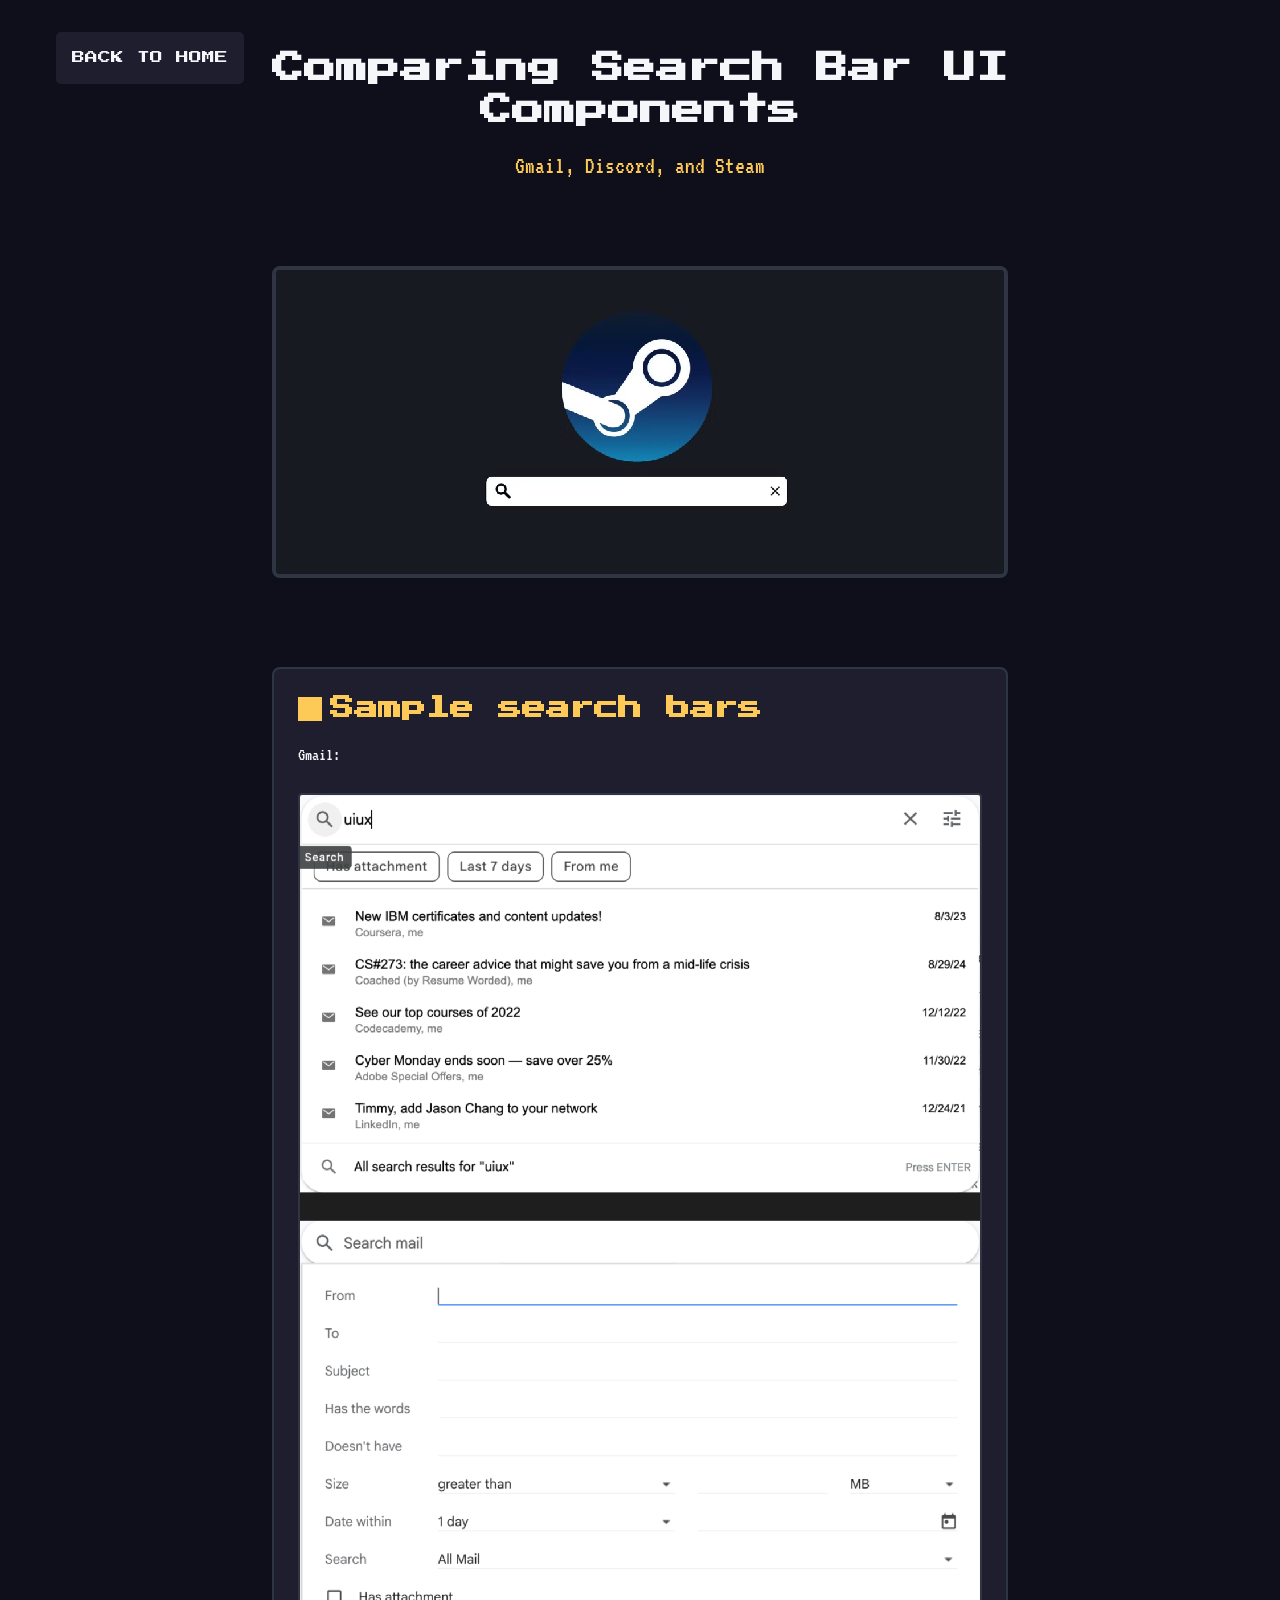
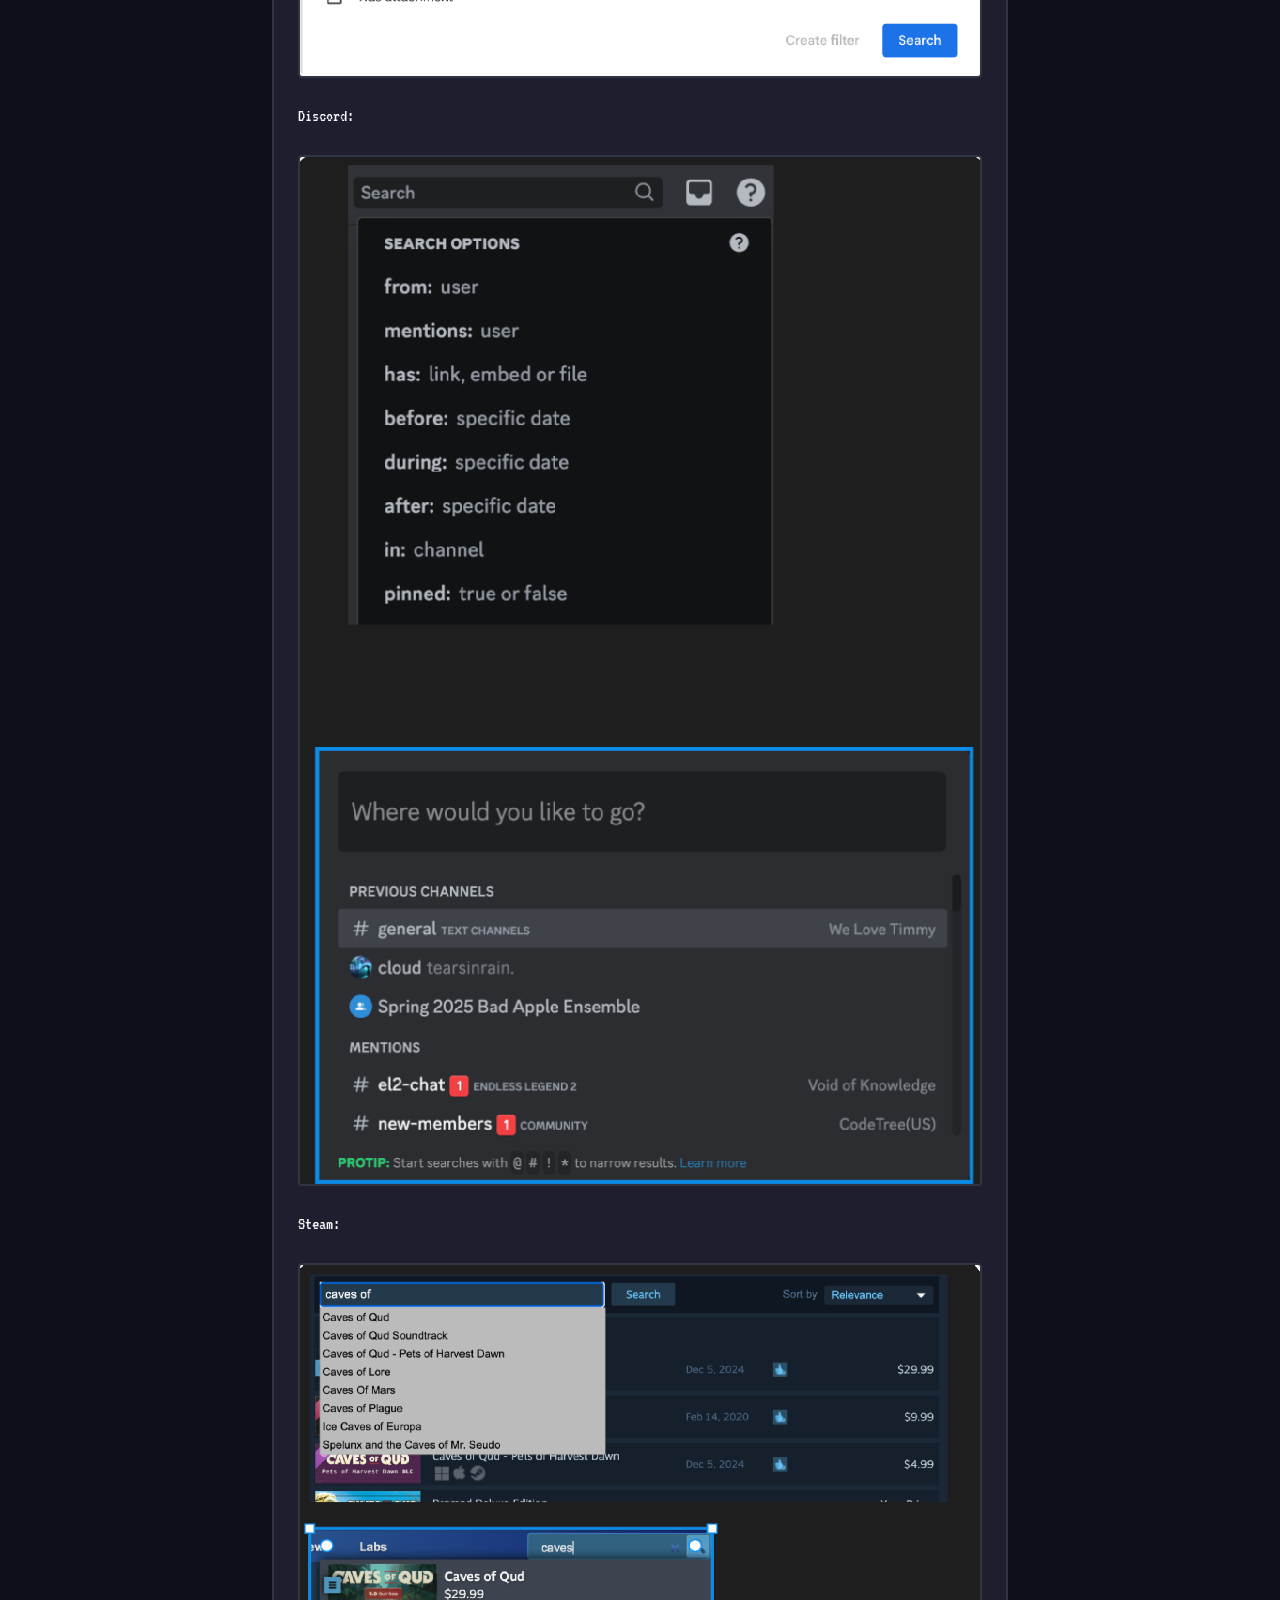
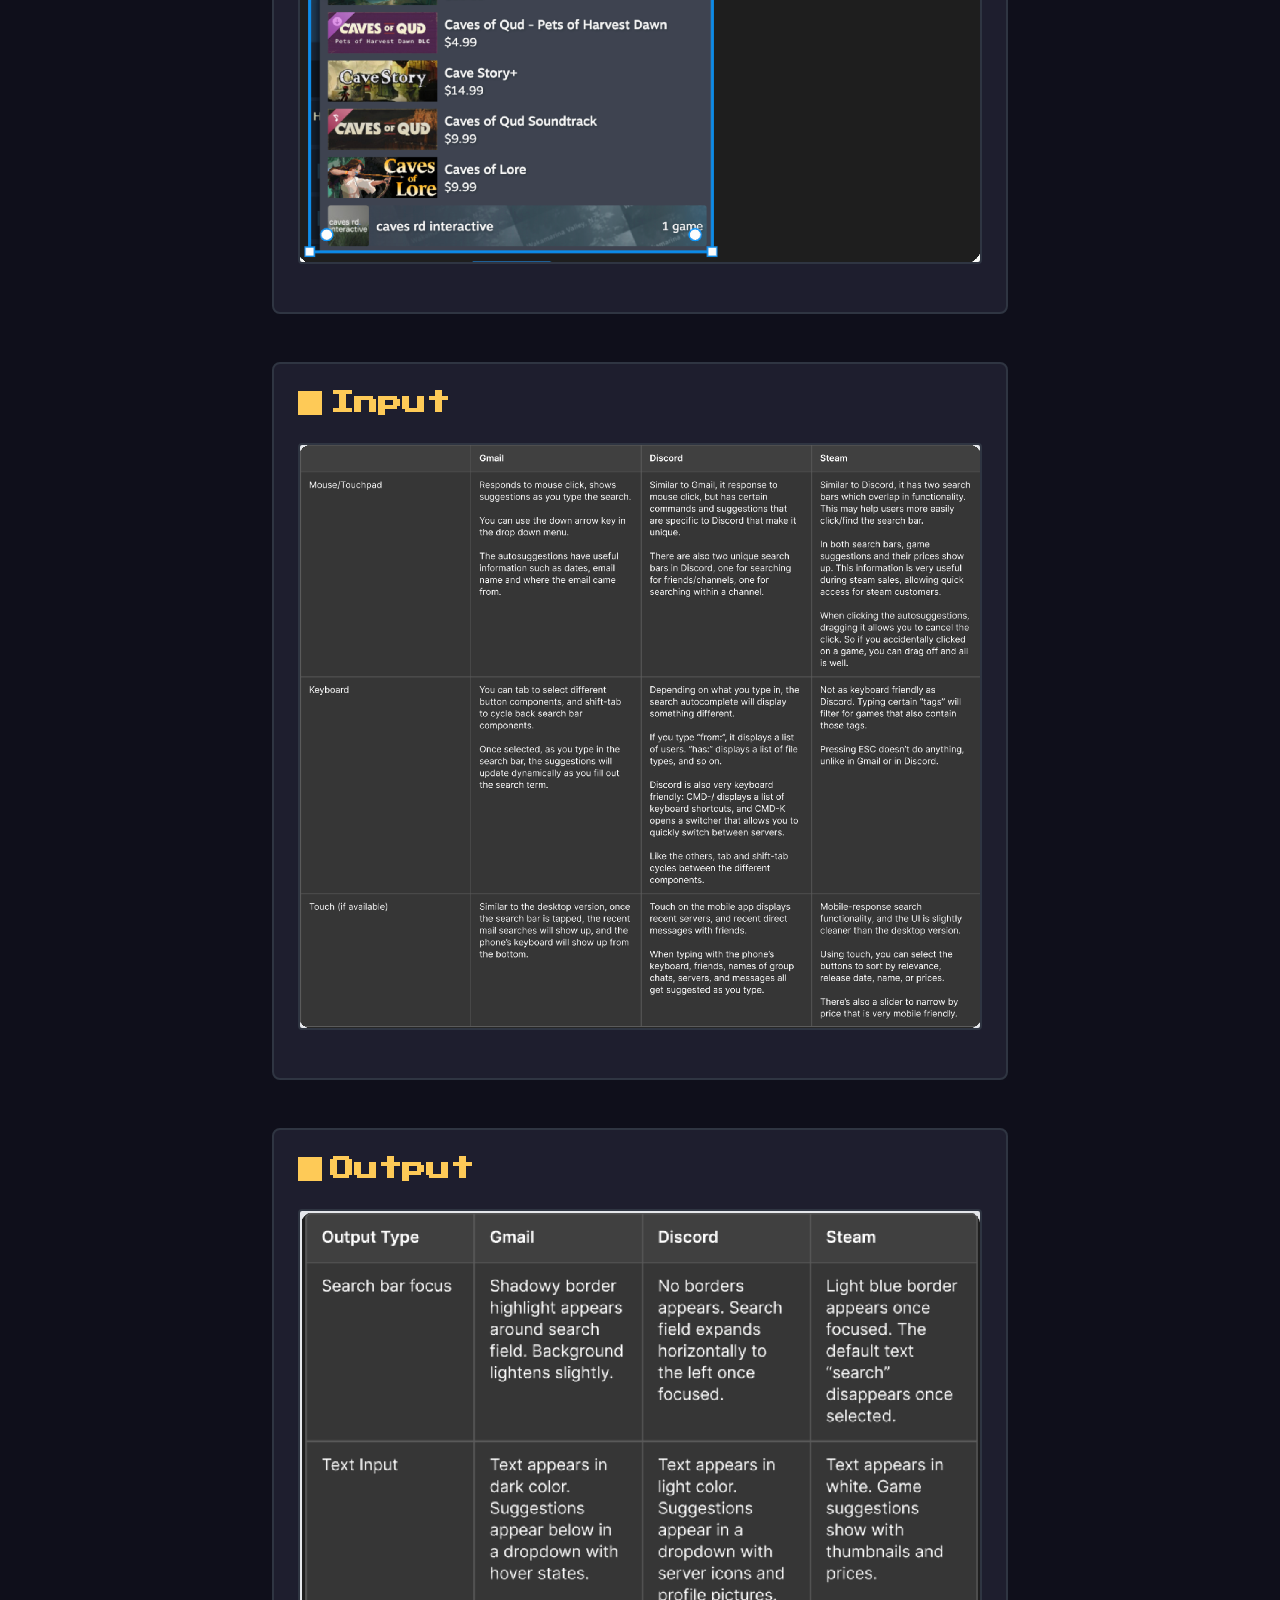
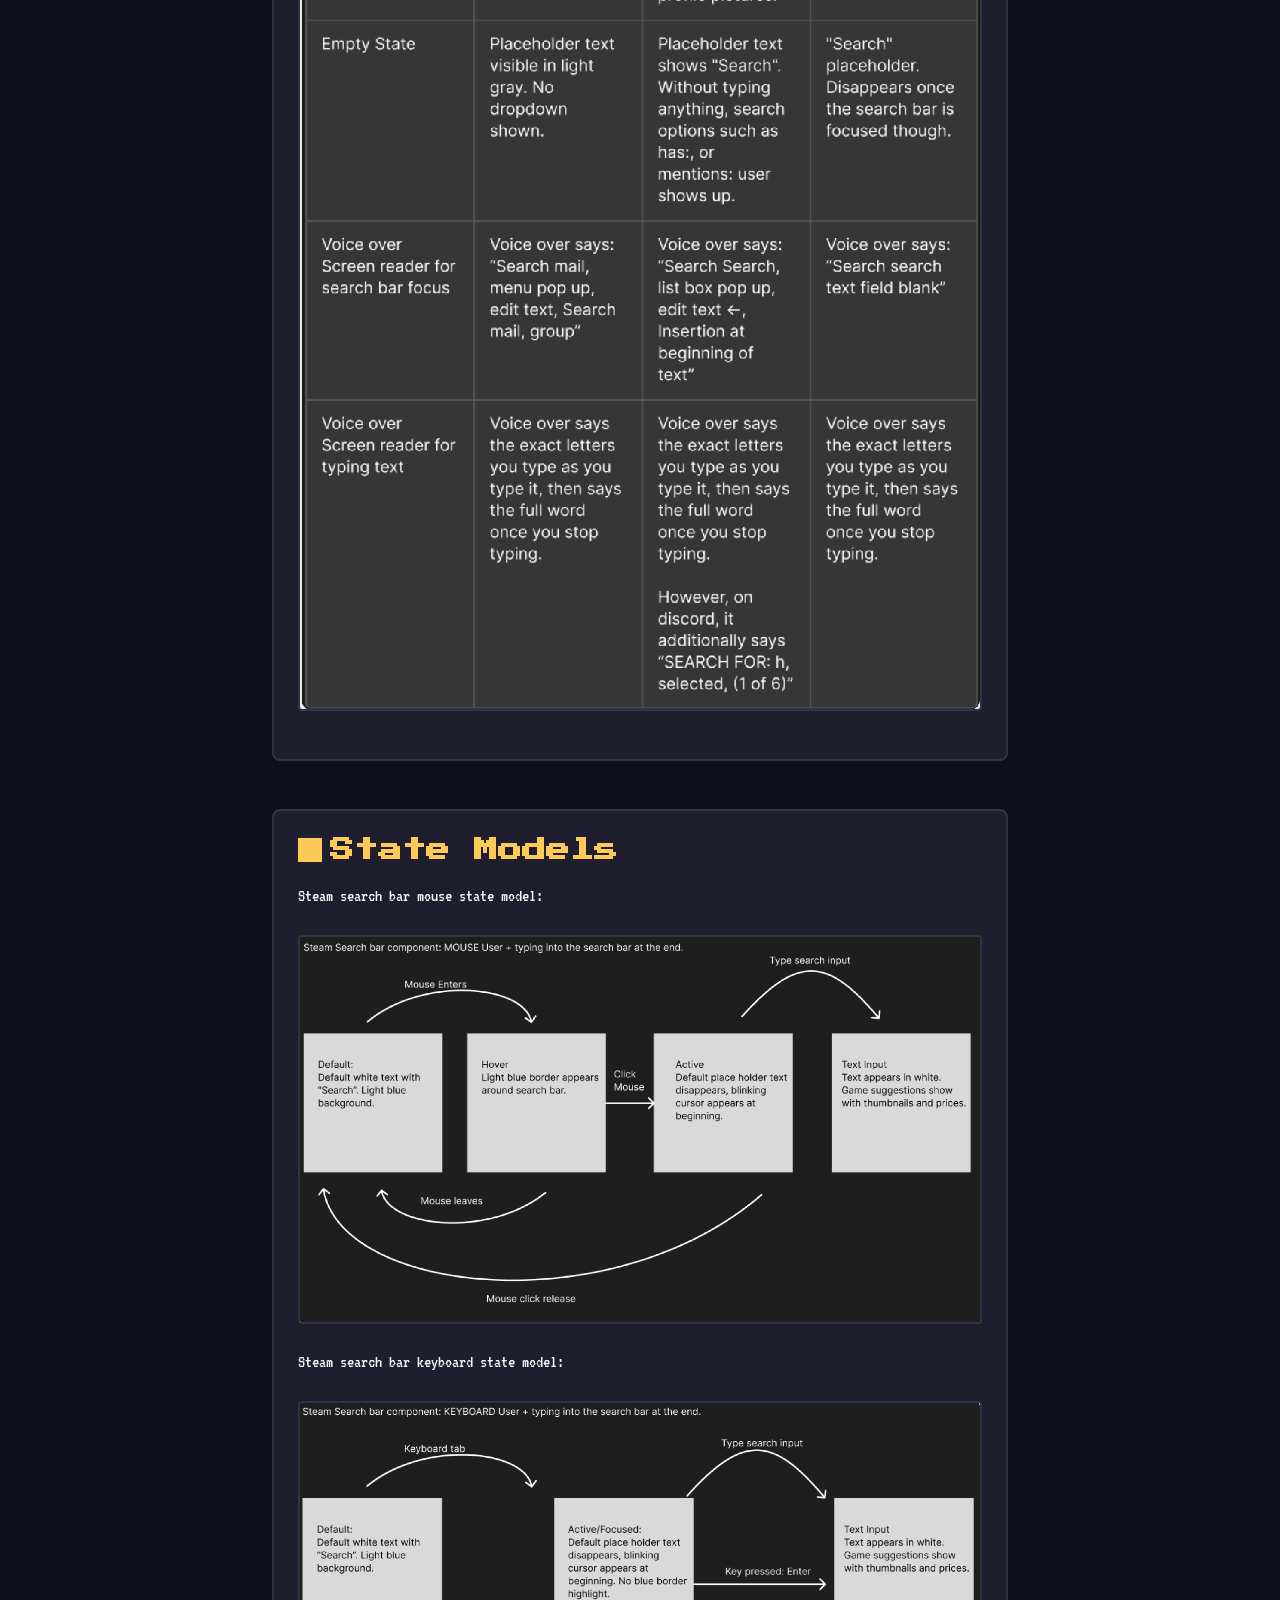
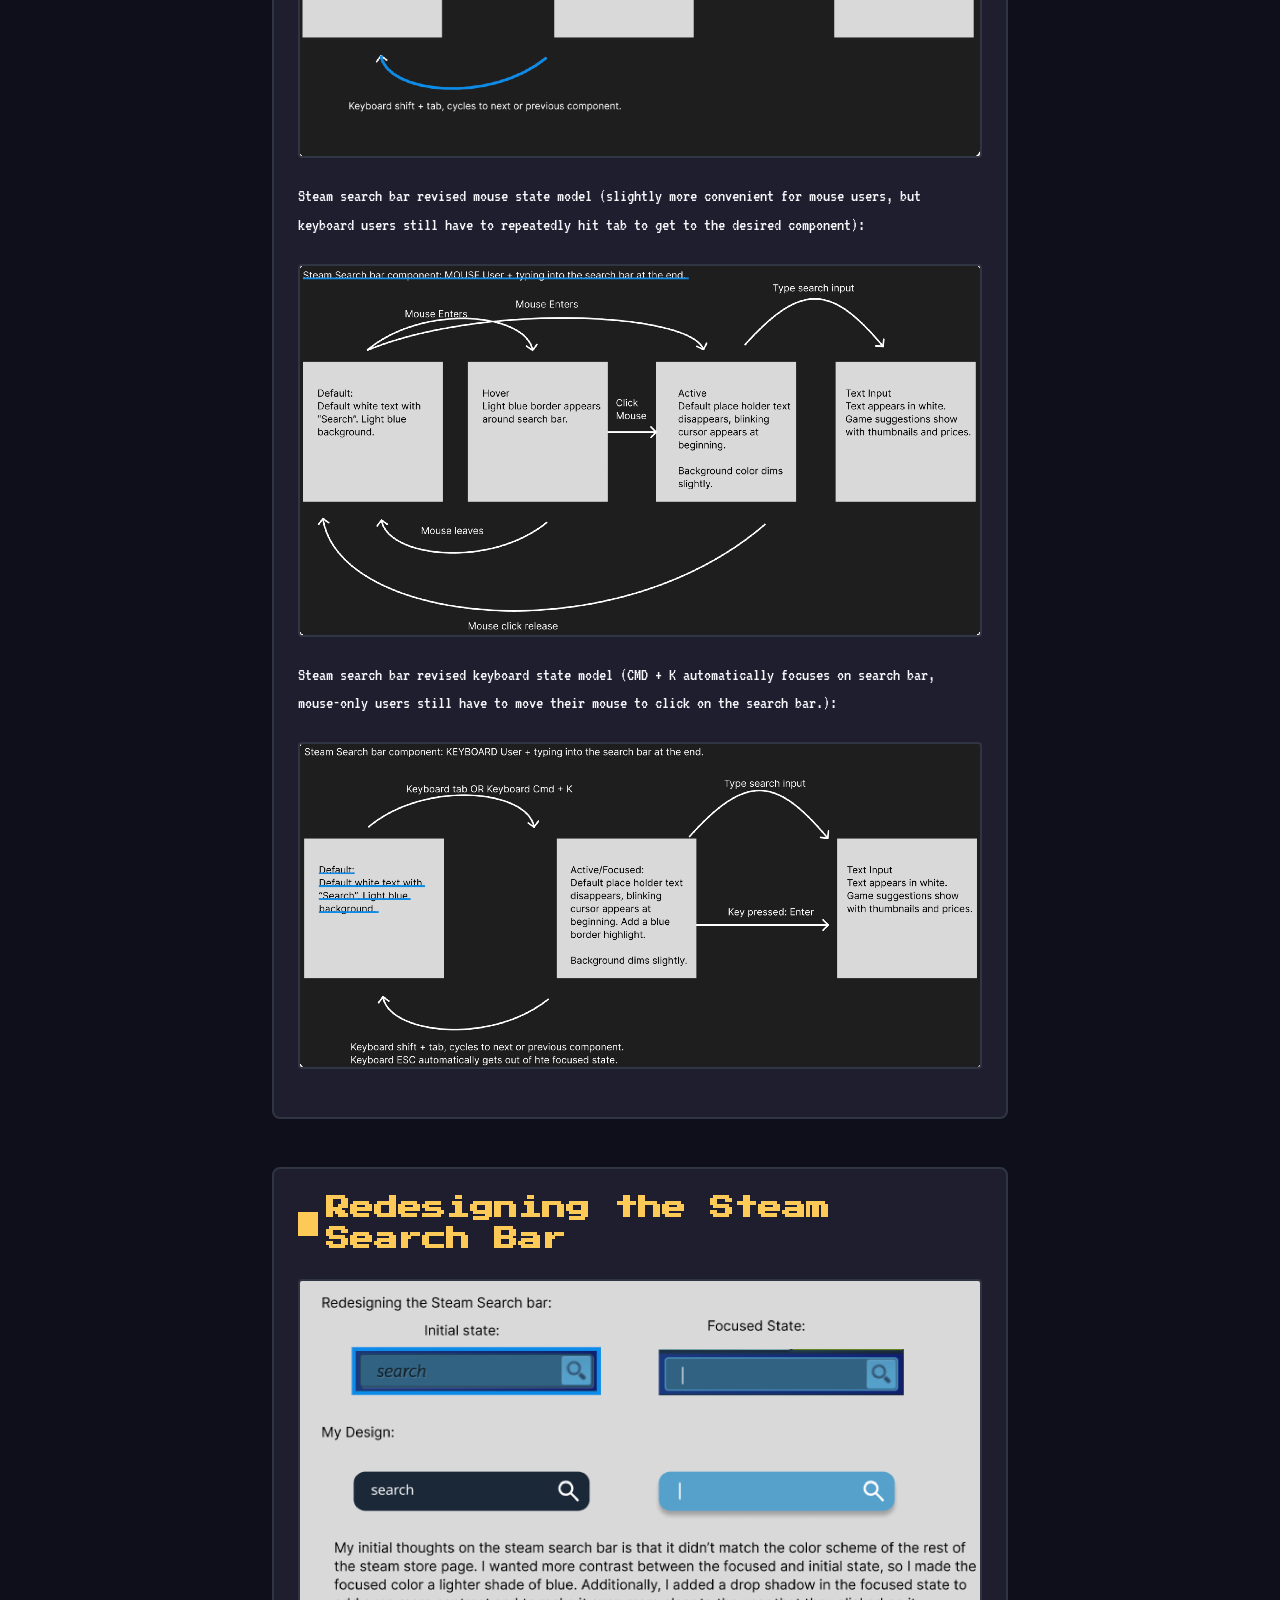
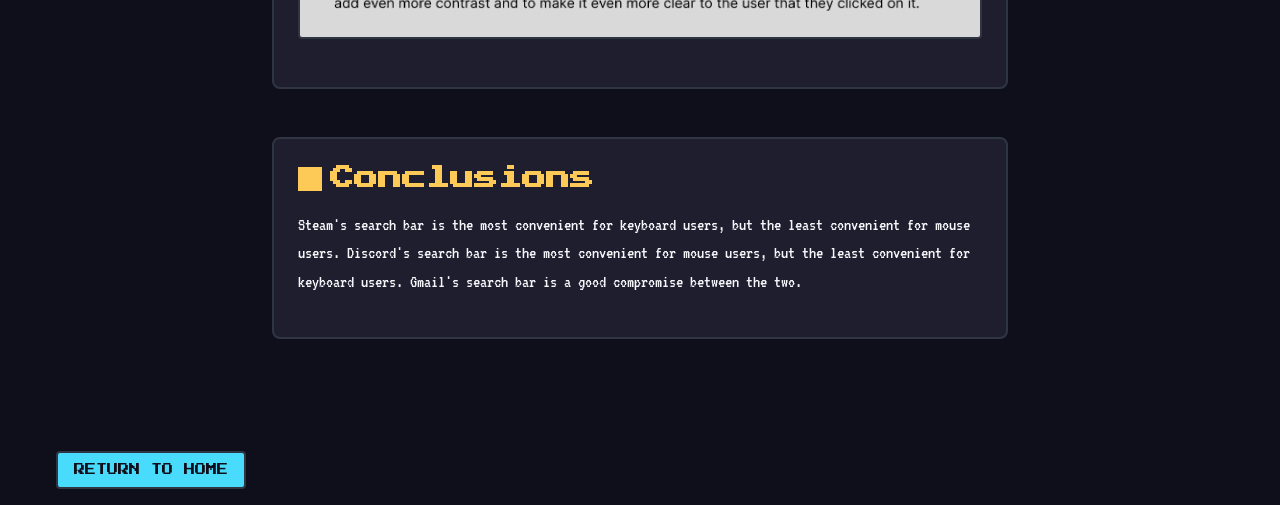
<file: project3.html>
<!DOCTYPE html>
<html lang="en">
<head>
  <meta charset="UTF-8">
  <meta name="viewport" content="width=device-width, initial-scale=1.0">
  <title>Comparing Search Bar UI Components
</title>
  <link rel="stylesheet" href="styles.css">
  <link href="https://fonts.googleapis.com/css2?family=VT323&display=swap" rel="stylesheet">
  <link href="https://fonts.googleapis.com/css2?family=Press+Start+2P&display=swap" rel="stylesheet">
  <style>
    .case-study-container {
      max-width: 800px;
      margin: 0 auto;
      padding: 2rem;
    }
    
    .case-study-header {
      text-align: center;
      margin-bottom: 3rem;
    }
    
    .case-study-image {
      width: 100%;
      height: auto;
      border: 4px solid var(--border-color);
      border-radius: 8px;
      margin: 2rem 0;
    }
    
    .process-section {
      margin: 3rem 0;
      padding: 1.5rem;
      border: 2px solid var(--border-color);
      border-radius: 8px;
      background-color: var(--card-bg);
    }
    
    .process-title {
      display: flex;
      align-items: center;
      gap: 0.5rem;
      margin-bottom: 1rem;
      color: var(--accent-color);
    }
    
    .process-icon {
      width: 24px;
      height: 24px;
      background-color: var(--accent-color);
    }
    
    .image-grid {
      display: grid;
      grid-template-columns: repeat(auto-fit, minmax(200px, 1fr));
      gap: 1rem;
      margin: 1.5rem 0;
    }
    
    .image-grid img {
      width: 100%;
      height: auto;
      border: 2px solid var(--border-color);
      border-radius: 4px;
    }
    
    .back-button {
      display: inline-block;
      margin-top: 2rem;
    }
  </style>
</head>
<body>
  <div class="game-container">
    <a href="index.html" class="menu-item back-button">BACK TO HOME</a>
    
    <div class="case-study-container">
      <div class="case-study-header">
        <h1>Comparing Search Bar UI Components
        </h1>
        <p class="tagline">Gmail, Discord, and Steam
        </p>
      </div>
      
      <img src="/steam_search.png" alt="Mobile App Redesign Cover Image" class="case-study-image">
      
      <div class="process-section">
        <h2 class="process-title">
          <div class="process-icon"></div>
          Sample search bars
        </h2>
        Gmail:
        <div class="image-grid">
          <img src="/uiux_search.png" alt="User persona 1">
        </div>
        Discord:
        <div class="image-grid">
          <img src="/discord_search.png" alt="User persona 1">
        </div>
        Steam:
        <div class="image-grid">
          <img src="/steam0search.png" alt="User persona 1">
        </div>

        
        
      </div>
      <div class="process-section">
        <h2 class="process-title">
          <div class="process-icon"></div>
          Input
        </h2>

        <div class="image-grid">
          <img src="/input_table.png" alt="User persona 1">
        </div>

      </div>
      <div class="process-section">
        <h2 class="process-title">
          <div class="process-icon"></div>
          Output
        </h2>

        <div class="image-grid">
          <img src="/output.png" alt="User persona 1">
        </div>
      </div>
      
      <div class="process-section">
        <h2 class="process-title">
          <div class="process-icon"></div>
          State Models
        </h2>
        Steam search bar mouse state model:
        
        <div class="image-grid">
          <img src="/state1.png" alt="User persona 1">
        </div>
        Steam search bar keyboard state model:
        <div class="image-grid">
          <img src="/state2.png" alt="User persona 1">
        </div>
        Steam search bar revised mouse state model (slightly more convenient for mouse users, but keyboard users still have to repeatedly hit tab to get to the desired component):
        <div class="image-grid">
          <img src="/state3.png" alt="User persona 1">
        </div>
        Steam search bar revised keyboard state model (CMD + K automatically focuses on search bar, mouse-only users still have to move their mouse to click on the search bar.):

        <div class="image-grid">
          <img src="/state4.png" alt="User persona 1">
        </div>
      </div>
      <div class="process-section">
        <h2 class="process-title">
          <div class="process-icon"></div>
          Redesigning the Steam Search Bar
        </h2>
        <div class="image-grid">
          <img src="/redesign.png" alt="User persona 1">
        </div>
      </div>

      <div class="process-section">
        <h2 class="process-title">
          <div class="process-icon"></div>
        Conclusions
        </h2>
        <p>Steam's search bar is the most convenient for keyboard users, but the least convenient for mouse users. Discord's search bar is the most convenient for mouse users, but the least convenient for keyboard users. Gmail's search bar is a good compromise between the two.</p>
      </div>

    </div>

    <a href="index.html" class="pixel-button back-button">RETURN TO HOME</a>
  </div>
</body>
</html>
</file>
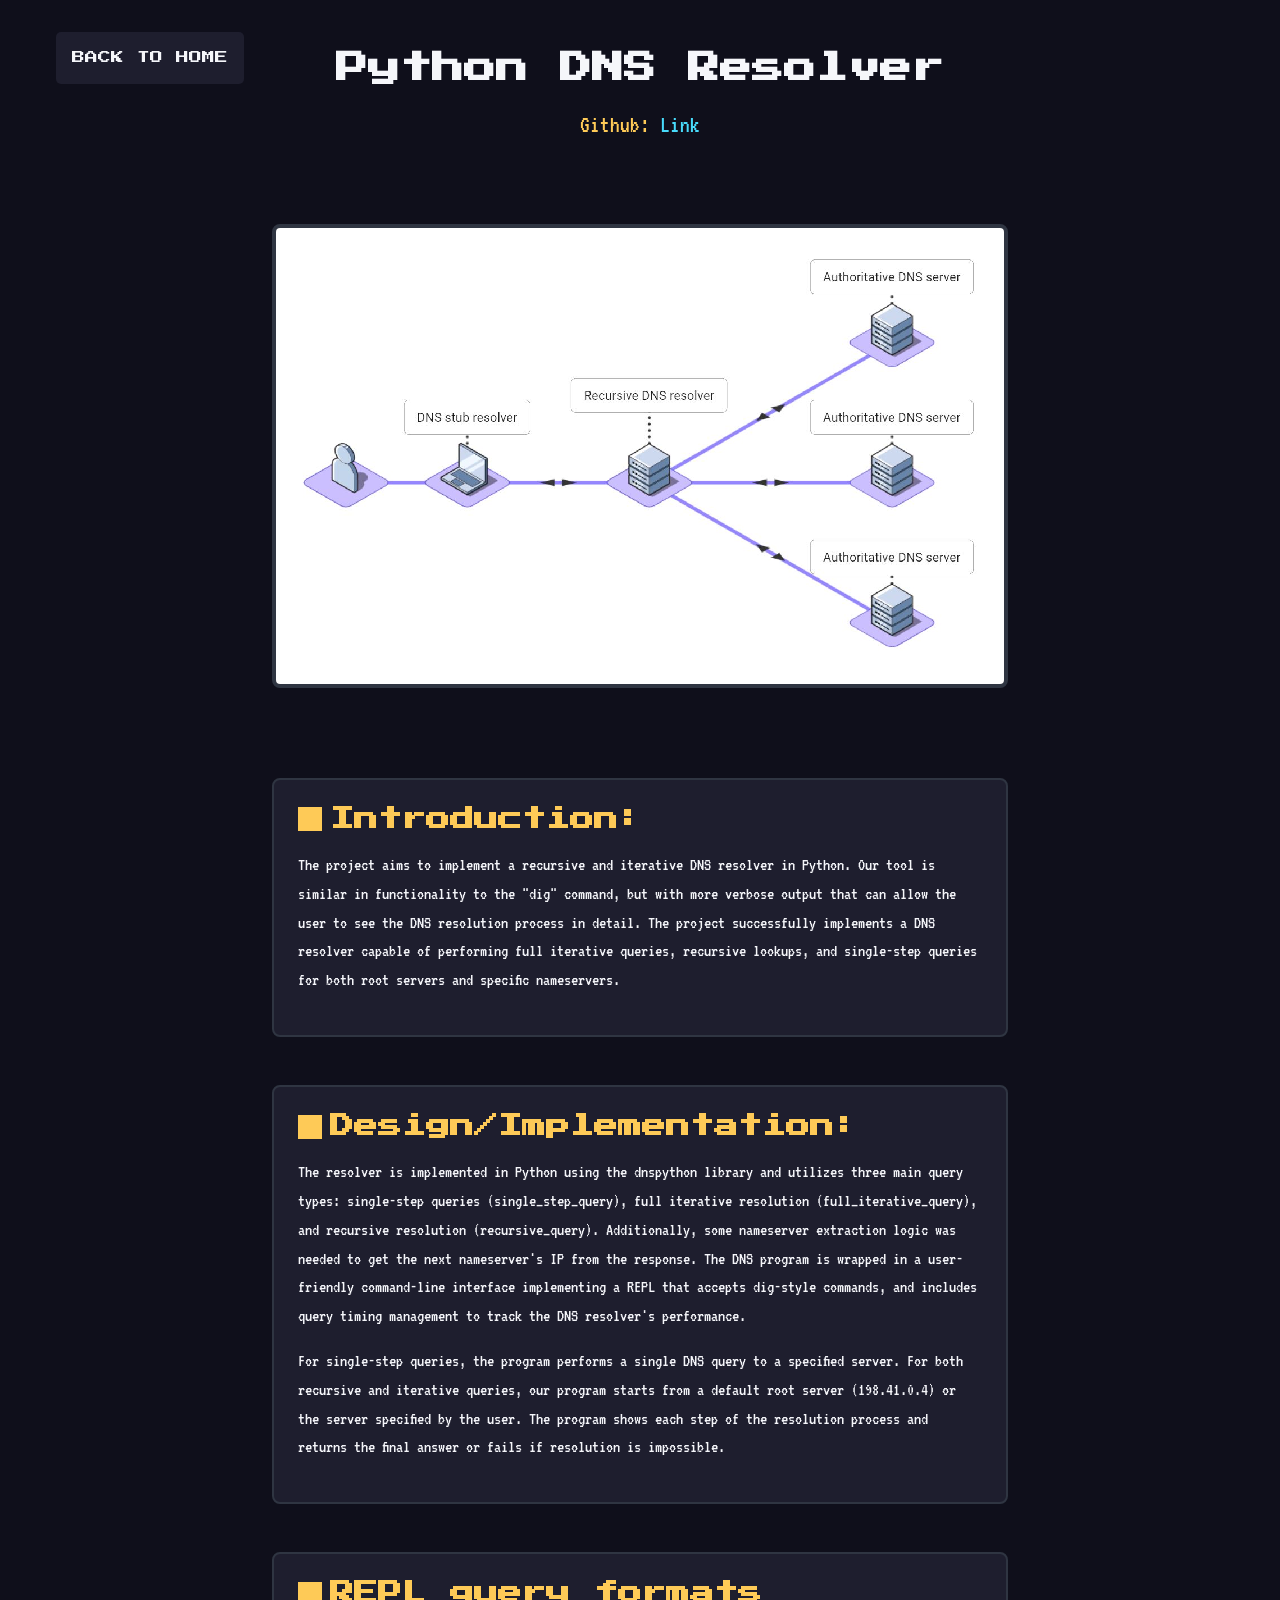
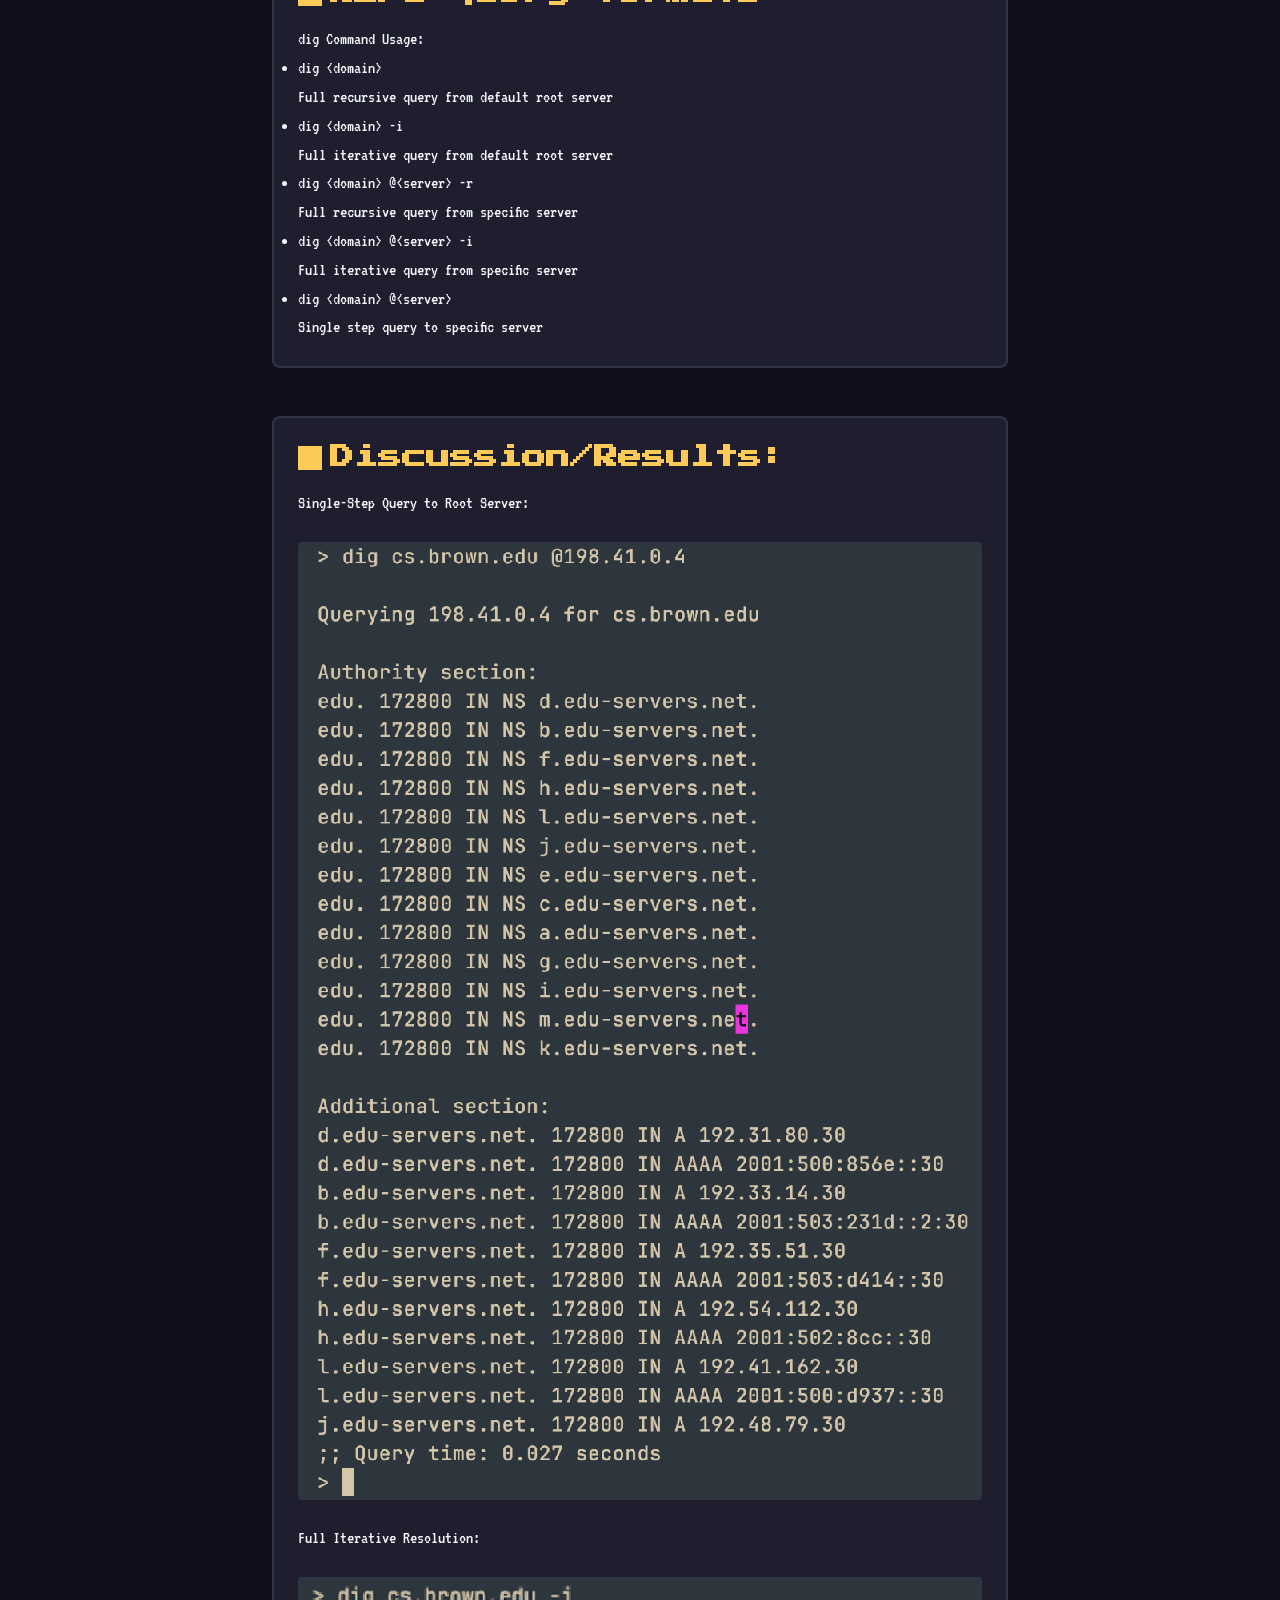
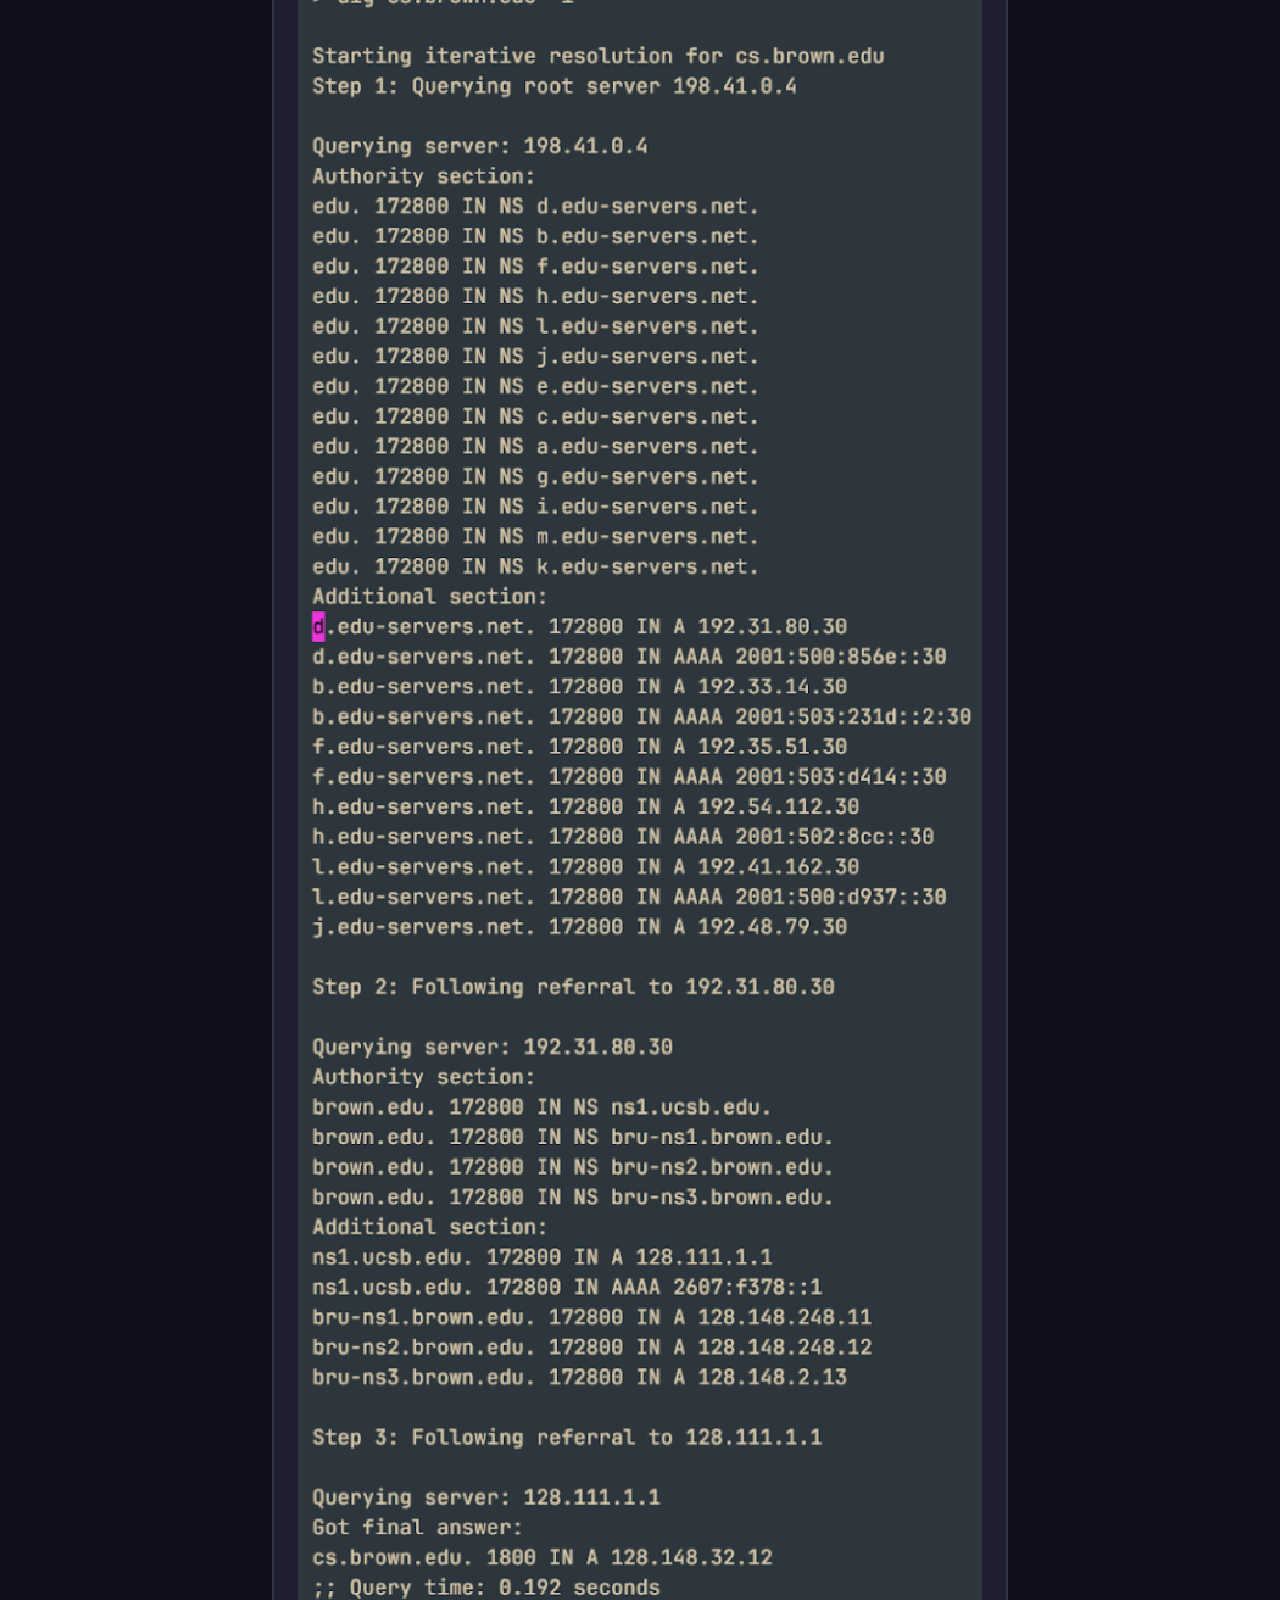
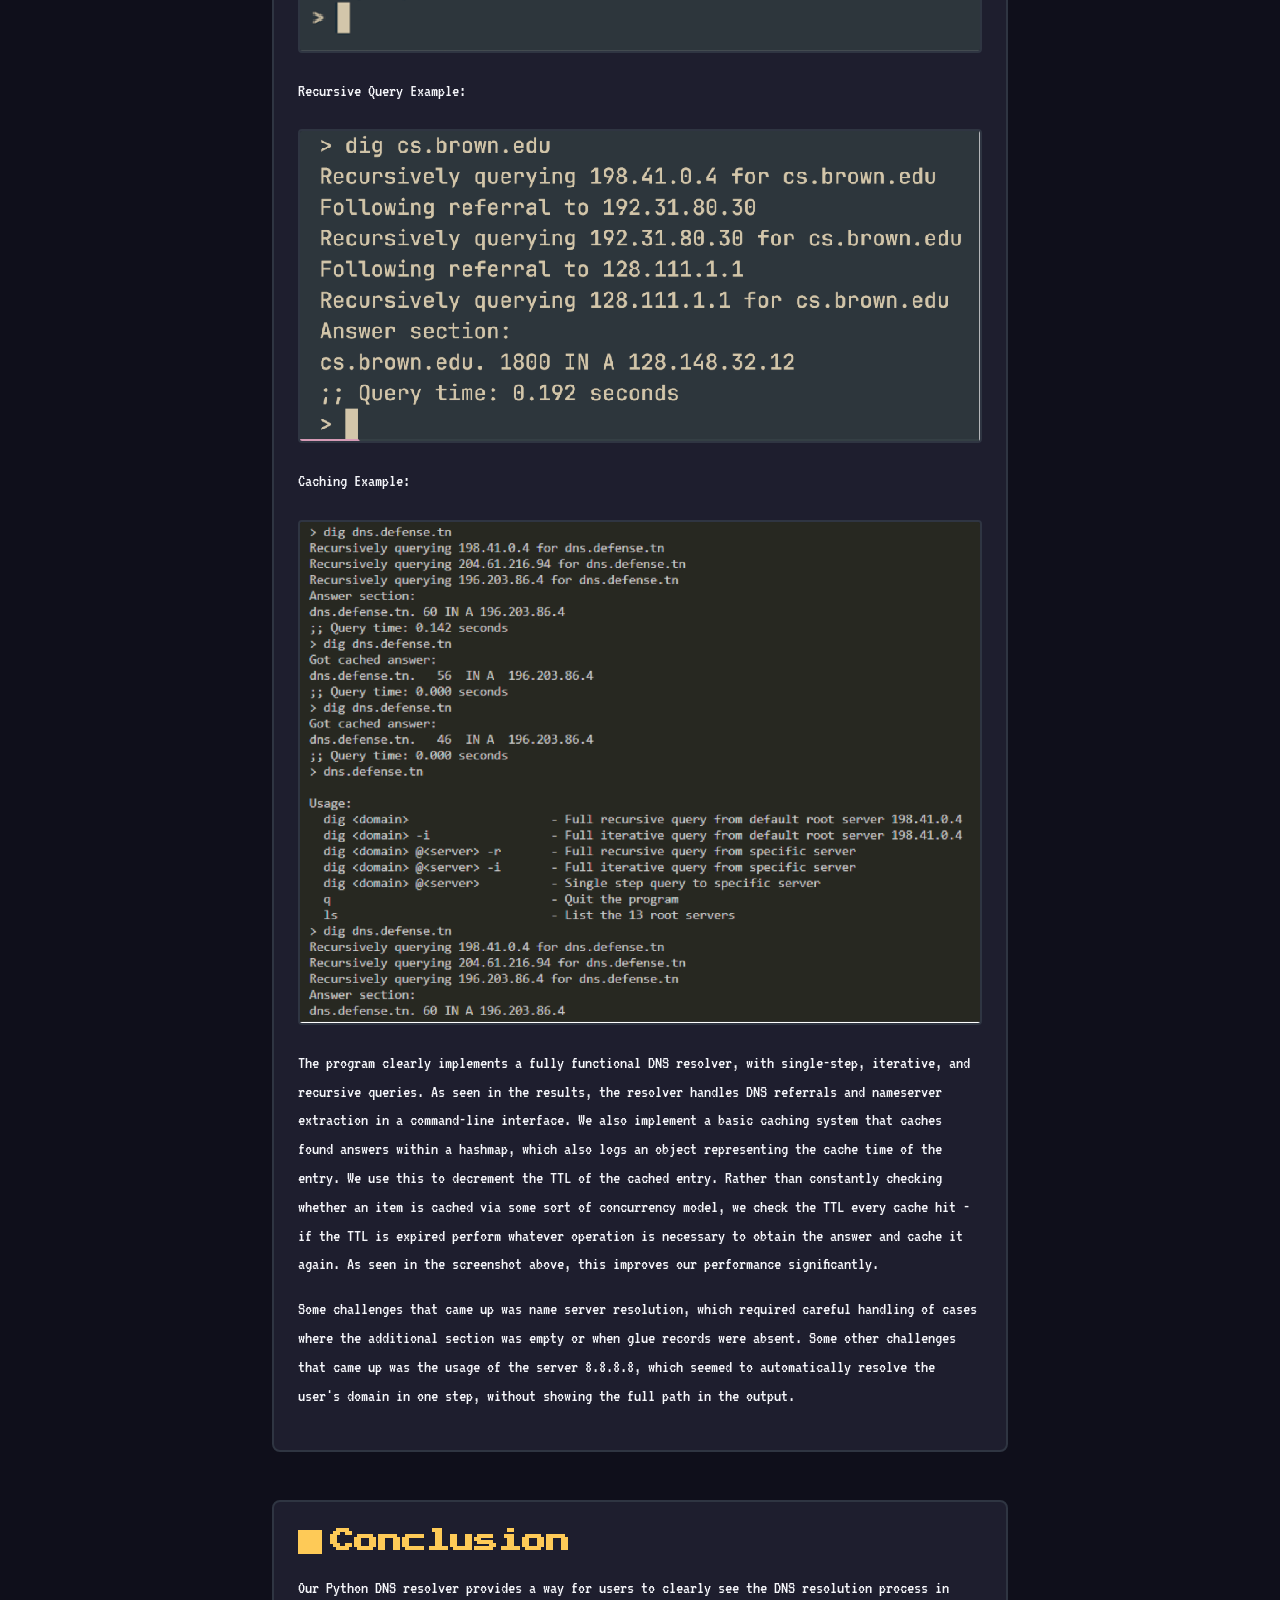
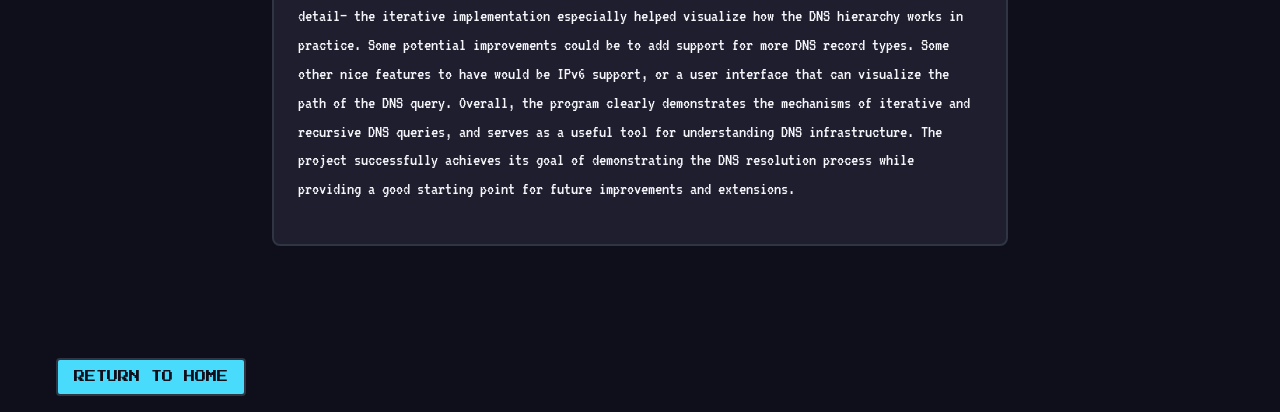
<file: project4.html>
<!DOCTYPE html>
<html lang="en">
<head>
  <meta charset="UTF-8">
  <meta name="viewport" content="width=device-width, initial-scale=1.0">
  <title>Python DNS Resolver
</title>
  <link rel="stylesheet" href="styles.css">
  <link href="https://fonts.googleapis.com/css2?family=VT323&display=swap" rel="stylesheet">
  <link href="https://fonts.googleapis.com/css2?family=Press+Start+2P&display=swap" rel="stylesheet">
  <style>
    .case-study-container {
      max-width: 800px;
      margin: 0 auto;
      padding: 2rem;
    }
    
    .case-study-header {
      text-align: center;
      margin-bottom: 3rem;
    }
    
    .case-study-image {
      width: 100%;
      height: auto;
      border: 4px solid var(--border-color);
      border-radius: 8px;
      margin: 2rem 0;
    }
    
    .process-section {
      margin: 3rem 0;
      padding: 1.5rem;
      border: 2px solid var(--border-color);
      border-radius: 8px;
      background-color: var(--card-bg);
    }
    
    .process-title {
      display: flex;
      align-items: center;
      gap: 0.5rem;
      margin-bottom: 1rem;
      color: var(--accent-color);
    }
    
    .process-icon {
      width: 24px;
      height: 24px;
      background-color: var(--accent-color);
    }
    
    .image-grid {
      display: grid;
      grid-template-columns: repeat(auto-fit, minmax(200px, 1fr));
      gap: 1rem;
      margin: 1.5rem 0;
    }
    
    .image-grid img {
      width: 100%;
      height: auto;
      border: 2px solid var(--border-color);
      border-radius: 4px;
    }
    
    .back-button {
      display: inline-block;
      margin-top: 2rem;
    }
  </style>
</head>
<body>
  <div class="game-container">
    <a href="index.html" class="menu-item back-button">BACK TO HOME</a>
    
    <div class="case-study-container">
      <div class="case-study-header">
        <h1>Python DNS Resolver
        </h1>
        <p class="tagline">Github: <a href="https://github.com/brown-cs1680-f24/fp-p-dns-final/blob/main/main.py">Link</a>
        </p>
      </div>
      
      <img src="/dns.jpg" alt="Mobile App Redesign Cover Image" class="case-study-image">
      
      <div class="process-section">
        <h2 class="process-title">
          <div class="process-icon"></div>
          Introduction:
        </h2>
        <p>The project aims to implement a recursive and iterative DNS resolver in Python. Our tool is similar in functionality to the "dig" command, but with more verbose output that can allow the user to see the DNS resolution process in detail. The project successfully implements a DNS resolver capable of performing full iterative queries, recursive lookups, and single-step queries for both root servers and specific nameservers.
        </p>

        
        
      </div>
      <div class="process-section">
        <h2 class="process-title">
          <div class="process-icon"></div>
          Design/Implementation:
        </h2>
        <p>The resolver is implemented in Python using the dnspython library and utilizes three main query types: single-step queries (single_step_query), full iterative resolution (full_iterative_query), and recursive resolution (recursive_query). Additionally, some nameserver extraction logic was needed to get the next nameserver's IP from the response. The DNS program is wrapped in a user-friendly command-line interface implementing a REPL that accepts dig-style commands, and includes query timing management to track the DNS resolver's performance.
        </p>
        <p>For single-step queries, the program performs a single DNS query to a specified server. For both recursive and iterative queries, our program starts from a default root server (198.41.0.4) or the server specified by the user. The program shows each step of the resolution process and returns the final answer or fails if resolution is impossible.
        </p>
      </div>
      <div class="process-section">
        <h2 class="process-title">
          <div class="process-icon"></div>
          REPL query formats
        </h2>
        dig Command Usage:
        <ul>
          <li>dig &lt;domain&gt;</li>
          Full recursive query from default root server
          <li>dig &lt;domain&gt; -i</li>
          Full iterative query from default root server
          <li>dig &lt;domain&gt; @&lt;server&gt; -r</li>
          Full recursive query from specific server
          <li>dig &lt;domain&gt; @&lt;server&gt; -i</li>
          Full iterative query from specific server
          <li>dig &lt;domain&gt; @&lt;server&gt;</li>
          Single step query to specific server

        </ul>


      </div>
      
      <div class="process-section">
        <h2 class="process-title">
          <div class="process-icon"></div>
          Discussion/Results:
        </h2>
        Single-Step Query to Root Server:
        
        <div class="image-grid">
          <img src="/dig.png" alt="User persona 1">
        </div>
        Full Iterative Resolution:
        <div class="image-grid">
          <img src="/dig2.png" alt="User persona 1">
        </div>
        Recursive Query Example:
        <div class="image-grid">
          <img src="/dig3.png" alt="User persona 1">
        </div>
        Caching Example:

        <div class="image-grid">
          <img src="/dig4.png" alt="User persona 1">
        </div>

        <p>	The program clearly implements a fully functional DNS resolver, with single-step, iterative, and recursive queries. As seen in the results, the resolver handles DNS referrals and nameserver extraction in a command-line interface. We also implement a basic caching system that caches found answers within a hashmap, which also logs an object representing the cache time of the entry. We use this to decrement the TTL of the cached entry. Rather than constantly checking whether an item is cached via some sort of concurrency model, we check the TTL every cache hit - if the TTL is expired perform whatever operation is necessary to obtain the answer and cache it again. As seen in the screenshot above, this improves our performance significantly.
        </p>
        <p>Some challenges that came up was name server resolution, which required careful handling of cases where the additional section was empty or when glue records were absent. Some other challenges that came up was the usage of the server 8.8.8.8, which seemed to automatically resolve the user's domain in one step, without showing the full path in the output.
        </p>
      </div>
      <div class="process-section">
        <h2 class="process-title">
          <div class="process-icon"></div>
Conclusion
        </h2>
      <p>Our Python DNS resolver provides a way for users to clearly see the DNS resolution process in detail– the iterative implementation especially helped visualize how the DNS hierarchy works in practice. Some potential improvements could be to add support for more DNS record types. Some other nice features to have would be IPv6 support, or a user interface that can visualize the path of the DNS query. Overall, the program clearly demonstrates the mechanisms of iterative and recursive DNS queries, and serves as a useful tool for understanding DNS infrastructure. The project successfully achieves its goal of demonstrating the DNS resolution process while providing a good starting point for future improvements and extensions.
      </p>
      </div>


    </div>

    <a href="index.html" class="pixel-button back-button">RETURN TO HOME</a>
  </div>
</body>
</html>
</file>
<file: styles.css>
/* Base Styles */
:root {
  --bg-color: #0f0f1b;
  --primary-color: #ff6b6b;
  --secondary-color: #48dbfb;
  --accent-color: #feca57;
  --text-color: #f5f6fa;
  --border-color: #2f3542;
  --card-bg: #1e1e2e;
  --menu-bg: #2d2d3a;
  --success-color: #1dd1a1;
}

* {
  margin: 0;
  padding: 0;
  box-sizing: border-box;
}

body {
  font-family: "VT323", monospace;
  background-color: var(--bg-color);
  color: var(--text-color);
  line-height: 1.6;
  font-size: 18px;
  overflow-x: hidden;
  image-rendering: pixelated;
}

h1,
h2,
h3,
h4 {
  font-family: "Press Start 2P", cursive;
  line-height: 1.3;
}

h1 {
  font-size: 2rem;
  margin-bottom: 1rem;
}

h2 {
  font-size: 1.5rem;
  margin-bottom: 1.5rem;
}

h3 {
  font-size: 1.2rem;
  margin-bottom: 1rem;
}

p {
  margin-bottom: 1rem;
}

a {
  color: var(--secondary-color);
  text-decoration: none;
  transition: all 0.3s ease;
}

a:hover {
  color: var(--primary-color);
}

.game-container {
  max-width: 1200px;
  margin: 0 auto;
  padding: 1rem;
  background-color: var(--bg-color);
  position: relative;
  overflow: hidden;
}

.game-container::before {
  content: "";
  position: absolute;
  top: 0;
  left: 0;
  width: 100%;
  height: 100%;
  pointer-events: none;
  z-index: 1;
}


section {
  margin: 3rem 0;
  padding: 2rem;
  border: 4px solid var(--border-color);
  /*border-radius: 8px;*/
  background-color: var(--card-bg);
  position: relative;
}

/* ASCII Art */
.ascii-art {
  font-family: monospace;
  white-space: pre;
  line-height: 1.2;
  color: var(--accent-color);
  text-align: center;
  font-size: 0.7rem;
  margin: 1rem 0;
  overflow: hidden;
}

.header-ascii {
  margin-bottom: 2rem;
}

.footer-ascii {
  margin-top: 1rem;
}

@media (max-width: 768px) {
  .ascii-art {
    font-size: 0.4rem;
  }
}

/* Hero Section */
.hero {
  display: flex;
  flex-direction: column;
  align-items: center;
  justify-content: center;
  text-align: center;
  padding: 4rem 2rem;
  position: relative;
  overflow: hidden;
  border: 4px solid var(--border-color);
  border-radius: 8px;
  background-color: var(--card-bg);

  background:
    /* black at 50% opacity */
    linear-gradient(rgba(0,0,0,0.8), rgba(0,0,0,0.8)),
    /* then your gif */
    url('celeste.gif') center/cover no-repeat;
}

.hero::after {
  content: "";
  position: absolute;
  top: 0;
  left: 0;
  width: 100%;
  height: 100%;
  background-repeat: repeat;
  opacity: 0.1;
  z-index: -1;
}

.pixel-avatar {
  width: 200px;
  height: 200px;
  background-color: var(--primary-color);
  border: 4px solid var(--text-color);
  border-radius: 8px;
  margin-bottom: 2rem;
  position: relative;
  overflow: hidden;
  background-size: cover;
  image-rendering: pixelated;
}

.hero-content {
  max-width: 800px;
}

.tagline {
  font-size: 1.5rem;
  margin-bottom: 2rem;
  color: var(--accent-color);
}

.glitch {
  position: relative;
  color: var(--text-color);
  letter-spacing: 0.1em;
  animation: glitch-skew 1s infinite linear alternate-reverse;
}

.glitch::before,
.glitch::after {
  content: attr(data-text);
  position: absolute;
  top: 0;
  left: 0;
  width: 100%;
  height: 100%;
  opacity: 0.8;
}

.glitch::before {
  color: var(--primary-color);
  animation: glitch-anim 5s infinite linear alternate-reverse;
  clip: rect(44px, 450px, 56px, 0);
  left: 2px;
}

.glitch::after {
  color: var(--secondary-color);
  animation: glitch-anim2 1s infinite linear alternate-reverse;
  clip: rect(44px, 450px, 56px, 0);
  left: -2px;
}

@keyframes glitch-anim {
  0% {
    clip: rect(42px, 9999px, 44px, 0);
    transform: skew(0.65deg);
  }
  5% {
    clip: rect(12px, 9999px, 59px, 0);
    transform: skew(0.23deg);
  }
  10% {
    clip: rect(48px, 9999px, 67px, 0);
    transform: skew(0.45deg);
  }
  15% {
    clip: rect(35px, 9999px, 79px, 0);
    transform: skew(0.56deg);
  }
  20% {
    clip: rect(35px, 9999px, 10px, 0);
    transform: skew(0.14deg);
  }
  25% {
    clip: rect(54px, 9999px, 93px, 0);
    transform: skew(0.03deg);
  }
  30% {
    clip: rect(96px, 9999px, 100px, 0);
    transform: skew(0.48deg);
  }
  35% {
    clip: rect(100px, 9999px, 97px, 0);
    transform: skew(0.34deg);
  }
  40% {
    clip: rect(51px, 9999px, 16px, 0);
    transform: skew(0.12deg);
  }
  45% {
    clip: rect(59px, 9999px, 41px, 0);
    transform: skew(0.48deg);
  }
  50% {
    clip: rect(90px, 9999px, 23px, 0);
    transform: skew(0.54deg);
  }
  55% {
    clip: rect(33px, 9999px, 5px, 0);
    transform: skew(0.81deg);
  }
  60% {
    clip: rect(18px, 9999px, 71px, 0);
    transform: skew(0.02deg);
  }
  65% {
    clip: rect(37px, 9999px, 30px, 0);
    transform: skew(0.64deg);
  }
  70% {
    clip: rect(71px, 9999px, 69px, 0);
    transform: skew(0.92deg);
  }
  75% {
    clip: rect(59px, 9999px, 26px, 0);
    transform: skew(0.55deg);
  }
  80% {
    clip: rect(84px, 9999px, 33px, 0);
    transform: skew(0.58deg);
  }
  85% {
    clip: rect(45px, 9999px, 28px, 0);
    transform: skew(0.52deg);
  }
  90% {
    clip: rect(70px, 9999px, 60px, 0);
    transform: skew(0.37deg);
  }
  95% {
    clip: rect(10px, 9999px, 31px, 0);
    transform: skew(0.56deg);
  }
  100% {
    clip: rect(19px, 9999px, 60px, 0);
    transform: skew(0.63deg);
  }
}

@keyframes glitch-anim2 {
  0% {
    clip: rect(65px, 9999px, 100px, 0);
    transform: skew(0.27deg);
  }
  5% {
    clip: rect(15px, 9999px, 84px, 0);
    transform: skew(0.44deg);
  }
  10% {
    clip: rect(86px, 9999px, 4px, 0);
    transform: skew(0.8deg);
  }
  15% {
    clip: rect(34px, 9999px, 11px, 0);
    transform: skew(0.68deg);
  }
  20% {
    clip: rect(59px, 9999px, 19px, 0);
    transform: skew(0.94deg);
  }
  25% {
    clip: rect(90px, 9999px, 56px, 0);
    transform: skew(0.58deg);
  }
  30% {
    clip: rect(6px, 9999px, 97px, 0);
    transform: skew(0.21deg);
  }
  35% {
    clip: rect(57px, 9999px, 26px, 0);
    transform: skew(0.69deg);
  }
  40% {
    clip: rect(79px, 9999px, 73px, 0);
    transform: skew(0.4deg);
  }
  45% {
    clip: rect(35px, 9999px, 56px, 0);
    transform: skew(0.02deg);
  }
  50% {
    clip: rect(72px, 9999px, 40px, 0);
    transform: skew(0.48deg);
  }
  55% {
    clip: rect(94px, 9999px, 85px, 0);
    transform: skew(0.14deg);
  }
  60% {
    clip: rect(38px, 9999px, 32px, 0);
    transform: skew(0.55deg);
  }
  65% {
    clip: rect(1px, 9999px, 23px, 0);
    transform: skew(0.71deg);
  }
  70% {
    clip: rect(38px, 9999px, 10px, 0);
    transform: skew(0.24deg);
  }
  75% {
    clip: rect(82px, 9999px, 59px, 0);
    transform: skew(0.39deg);
  }
  80% {
    clip: rect(94px, 9999px, 34px, 0);
    transform: skew(0.41deg);
  }
  85% {
    clip: rect(39px, 9999px, 34px, 0);
    transform: skew(0.65deg);
  }
  90% {
    clip: rect(99px, 9999px, 69px, 0);
    transform: skew(0.84deg);
  }
  95% {
    clip: rect(64px, 9999px, 38px, 0);
    transform: skew(0.55deg);
  }
  100% {
    clip: rect(91px, 9999px, 67px, 0);
    transform: skew(0.09deg);
  }
}

@keyframes glitch-skew {
  0% {
    transform: skew(1deg);
  }
  10% {
    transform: skew(-1deg);
  }
  20% {
    transform: skew(0deg);
  }
  30% {
    transform: skew(2deg);
  }
  40% {
    transform: skew(-1deg);
  }
  50% {
    transform: skew(-2deg);
  }
  60% {
    transform: skew(1deg);
  }
  70% {
    transform: skew(0deg);
  }
  80% {
    transform: skew(-1deg);
  }
  90% {
    transform: skew(2deg);
  }
  100% {
    transform: skew(-2deg);
  }
}

/* Game Button */
.game-button {
  display: inline-block;
  padding: 0.8rem 1.5rem;
  background-color: var(--primary-color);
  color: var(--text-color);
  border: 4px solid var(--text-color);
  border-radius: 4px;
  font-family: "Press Start 2P", cursive;
  font-size: 1rem;
  cursor: pointer;
  transition: all 0.2s ease;
  position: relative;
  box-shadow: 0 6px 0 #a83232;
  transform: translateY(0);
}

.game-button:hover {
  transform: translateY(2px);
  box-shadow: 0 4px 0 #a83232;
}

.game-button:active {
  transform: translateY(6px);
  box-shadow: 0 0 0 #a83232;
}

.start-button {
  animation: pulse 2s infinite;
}

@keyframes pulse {
  0% {
    transform: scale(1);
  }
  50% {
    transform: scale(1.05);
  }
  100% {
    transform: scale(1);
  }
}

/* Navigation */
.game-menu {
  margin: 2rem 0;
  padding: 1rem;
  background-color: var(--menu-bg);
  border: 4px solid var(--border-color);
  border-radius: 8px;
}

.game-menu ul {
  display: flex;
  justify-content: center;
  list-style: none;
  flex-wrap: wrap;
}

.game-menu li {
  margin: 0 1rem;
}

.menu-item {
  display: inline-block;
  padding: 0.5rem 1rem;
  color: var(--text-color);
  font-family: "Press Start 2P", cursive;
  font-size: 0.8rem;
  text-decoration: none;
  position: relative;
  transition: all 0.3s ease;
}
.menu-item.back-button {
  position: fixed;

  top: 0;
  z-index: 100;                    
  background-color: var(--card-bg);

  border-radius: 5px;
  padding: 1rem;                   
  display: inline-block;           
}


.menu-item::before {
  content: ">";
  position: absolute;
  left: -15px;
  opacity: 0;
  transition: all 0.3s ease;
}

.menu-item:hover {
  color: var(--accent-color);
  transform: translateX(10px);
}

.menu-item:hover::before {
  opacity: 1;
}

/* Section Titles */
.section-title {
  text-align: center;
  position: relative;
  padding-bottom: 1rem;
  margin-bottom: 2rem;
  color: var(--accent-color);
}

.section-title::after {
  content: "";
  position: absolute;
  bottom: 0;
  left: 50%;
  transform: translateX(-50%);
  width: 100px;
  height: 4px;
  background-color: var(--primary-color);
}

/* Projects Section */
.projects-section {
  border-radius: 8px;
}
.projects-grid {
  display: grid;
  grid-template-columns: repeat(auto-fill, minmax(280px, 1fr));
  gap: 2rem;
  border-radius: 8px;
}

.project-card {
  border: 4px solid var(--border-color);
  border-radius: 8px;
  overflow: hidden;
  transition: all 0.3s ease;
  background-color: var(--card-bg);
}

.project-card:hover {
  transform: translateY(-10px);
  box-shadow: 0 10px 20px rgba(0, 0, 0, 0.3);
  border-color: var(--primary-color);
}

.project-image {
  height: 180px;
  background-size: cover;
  background-position: center;
  border-bottom: 4px solid var(--border-color);
  image-rendering: pixelated;
}

.project-info {
  padding: 1.5rem;
}

.project-info h3 {
  margin-bottom: 0.5rem;
  color: var(--secondary-color);
}

.project-info p {
  margin-bottom: 1.5rem;
  font-size: 1.1rem;
}

.pixel-button {
  display: inline-block;
  padding: 0.5rem 1rem;
  background-color: var(--secondary-color);
  color: var(--bg-color);
  border: 2px solid var(--border-color);
  border-radius: 4px;
  font-family: "Press Start 2P", cursive;
  font-size: 0.7rem;
  cursor: pointer;
  transition: all 0.2s ease;
}

.pixel-button:hover {
  background-color: var(--primary-color);
  color: var(--text-color);
}

/* About Section */
.about-content {
  display: grid;
  grid-template-columns: 1fr 1fr;
  gap: 2rem;
}

.about-text {
  font-size: 1.2rem;
}

.stats-container {
  display: flex;
  flex-direction: column;
  gap: 1rem;
}

.stat-bar {
  display: flex;
  flex-direction: column;
  gap: 0.5rem;
}

.stat-label {
  font-family: "Press Start 2P", cursive;
  font-size: 0.7rem;
  color: var(--accent-color);
}

.stat-value {
  height: 20px;
  background-color: var(--border-color);
  border-radius: 4px;
  overflow: hidden;
}

.stat-fill {
  height: 100%;
  background-color: var(--primary-color);
  transition: width 1s ease-in-out;
}

/* Skills Section */
.skills-grid {
  display: grid;
  grid-template-columns: repeat(auto-fill, minmax(120px, 1fr));
  gap: 1.5rem;
  justify-content: center;
}

.skill-item {
  display: flex;
  flex-direction: column;
  align-items: center;
  text-align: center;
  padding: 1rem;
  border: 2px solid var(--border-color);
  border-radius: 8px;
  background-color: var(--menu-bg);
  transition: all 0.3s ease;
}

.skill-item:hover {
  transform: translateY(-5px);
  border-color: var(--accent-color);
}

.skill-icon {
  width: 48px;
  height: 48px;
  margin-bottom: 0.5rem;
  background-size: contain;
  background-repeat: no-repeat;
  background-position: center;
  image-rendering: pixelated;
}

.skill-item span {
  font-size: 1rem;
  color: var(--text-color);
}

.ui-design {
  background-color: var(--primary-color);
  mask-image: url("data:image/svg+xml,%3Csvg xmlns='http://www.w3.org/2000/svg' width='24' height='24' viewBox='0 0 24 24' fill='none' stroke='currentColor' stroke-width='2' stroke-linecap='round' stroke-linejoin='round'%3E%3Crect x='3' y='3' width='18' height='18' rx='2' ry='2'/%3E%3Cline x1='3' y1='9' x2='21' y2='9'/%3E%3Cline x1='9' y1='21' x2='9' y2='9'/%3E%3C/svg%3E");
  mask-size: contain;
  mask-repeat: no-repeat;
  mask-position: center;
}

.ux-research {
  background-color: var(--secondary-color);
  mask-image: url("data:image/svg+xml,%3Csvg xmlns='http://www.w3.org/2000/svg' width='24' height='24' viewBox='0 0 24 24' fill='none' stroke='currentColor' stroke-width='2' stroke-linecap='round' stroke-linejoin='round'%3E%3Ccircle cx='11' cy='11' r='8'/%3E%3Cline x1='21' y1='21' x2='16.65' y2='16.65'/%3E%3C/svg%3E");
  mask-size: contain;
  mask-repeat: no-repeat;
  mask-position: center;
}

.prototyping {
  background-color: var(--accent-color);
  mask-image: url("data:image/svg+xml,%3Csvg xmlns='http://www.w3.org/2000/svg' width='24' height='24' viewBox='0 0 24 24' fill='none' stroke='currentColor' stroke-width='2' stroke-linecap='round' stroke-linejoin='round'%3E%3Cpath d='M18 3a3 3 0 0 0-3 3v12a3 3 0 0 0 3 3 3 3 0 0 0 3-3 3 3 0 0 0-3-3H6a3 3 0 0 0-3 3 3 3 0 0 0 3 3 3 3 0 0 0 3-3V6a3 3 0 0 0-3-3 3 3 0 0 0-3 3 3 3 0 0 0 3 3h12a3 3 0 0 0 3-3 3 3 0 0 0-3-3z'/%3E%3C/svg%3E");
  mask-size: contain;
  mask-repeat: no-repeat;
  mask-position: center;
}

.html-css {
  background-color: var(--primary-color);
  mask-image: url("data:image/svg+xml,%3Csvg xmlns='http://www.w3.org/2000/svg' width='24' height='24' viewBox='0 0 24 24' fill='none' stroke='currentColor' stroke-width='2' stroke-linecap='round' stroke-linejoin='round'%3E%3Cpolyline points='16 18 22 12 16 6'/%3E%3Cpolyline points='8 6 2 12 8 18'/%3E%3C/svg%3E");
  mask-size: contain;
  mask-repeat: no-repeat;
  mask-position: center;
}

.figma {
  background-color: var(--secondary-color);
  mask-image: url("data:image/svg+xml,%3Csvg xmlns='http://www.w3.org/2000/svg' width='24' height='24' viewBox='0 0 24 24' fill='none' stroke='currentColor' stroke-width='2' stroke-linecap='round' stroke-linejoin='round'%3E%3Cpath d='M5 5.5A3.5 3.5 0 0 1 8.5 2H12v7H8.5A3.5 3.5 0 0 1 5 5.5z'/%3E%3Cpath d='M12 2h3.5a3.5 3.5 0 1 1 0 7H12V2z'/%3E%3Cpath d='M12 12.5a3.5 3.5 0 1 1 7 0 3.5 3.5 0 1 1-7 0z'/%3E%3Cpath d='M5 19.5A3.5 3.5 0 0 1 8.5 16H12v3.5a3.5 3.5 0 1 1-7 0z'/%3E%3Cpath d='M5 12.5A3.5 3.5 0 0 1 8.5 9H12v7H8.5A3.5 3.5 0 0 1 5 12.5z'/%3E%3C/svg%3E");
  mask-size: contain;
  mask-repeat: no-repeat;
  mask-position: center;
}

.accessibility {
  background-color: var(--success-color);
  mask-image: url("data:image/svg+xml,%3Csvg xmlns='http://www.w3.org/2000/svg' width='24' height='24' viewBox='0 0 24 24' fill='none' stroke='currentColor' stroke-width='2' stroke-linecap='round' stroke-linejoin='round'%3E%3Ccircle cx='12' cy='12' r='10'/%3E%3Ccircle cx='12' cy='8' r='1'/%3E%3Cpath d='M9 12h6'/%3E%3Cpath d='M12 12v6'/%3E%3C/svg%3E");
  mask-size: contain;
  mask-repeat: no-repeat;
  mask-position: center;
}

.responsive {
  background-color: var(--accent-color);
  mask-image: url("data:image/svg+xml,%3Csvg xmlns='http://www.w3.org/2000/svg' width='24' height='24' viewBox='0 0 24 24' fill='none' stroke='currentColor' stroke-width='2' stroke-linecap='round' stroke-linejoin='round'%3E%3Crect x='2' y='3' width='20' height='14' rx='2' ry='2'/%3E%3Cline x1='8' y1='21' x2='16' y2='21'/%3E%3Cline x1='12' y1='17' x2='12' y2='21'/%3E%3C/svg%3E");
  mask-size: contain;
  mask-repeat: no-repeat;
  mask-position: center;
}

.pixel-art {
  background-color: var(--primary-color);
  mask-image: url("data:image/svg+xml,%3Csvg xmlns='http://www.w3.org/2000/svg' width='24' height='24' viewBox='0 0 24 24' fill='none' stroke='currentColor' stroke-width='2' stroke-linecap='round' stroke-linejoin='round'%3E%3Cpath d='M12 19l7-7 3 3-7 7-3-3z'/%3E%3Cpath d='M18 13l-1.5-7.5L2 2l3.5 14.5L13 18l5-5z'/%3E%3Cpath d='M2 2l7.586 7.586'/%3E%3Ccircle cx='11' cy='11' r='2'/%3E%3C/svg%3E");
  mask-size: contain;
  mask-repeat: no-repeat;
  mask-position: center;
}

/* Contact Section */
.contact-container {
  display: grid;
  grid-template-columns: 1fr 1fr;
  gap: 2rem;
}

.contact-text {
  font-size: 1.2rem;
}

.contact-links {
  display: flex;
  flex-direction: column;
  gap: 1rem;
  margin-top: 1.5rem;
}

.contact-link {
  display: flex;
  align-items: center;
  gap: 0.5rem;
  color: var(--text-color);
  transition: all 0.3s ease;
}

.contact-link:hover {
  color: var(--accent-color);
  transform: translateX(5px);
}

.contact-icon {
  width: 24px;
  height: 24px;
  background-size: contain;
  background-repeat: no-repeat;
  background-position: center;
}

.email {
  background-color: var(--text-color);
  mask-image: url("data:image/svg+xml,%3Csvg xmlns='http://www.w3.org/2000/svg' width='24' height='24' viewBox='0 0 24 24' fill='none' stroke='currentColor' stroke-width='2' stroke-linecap='round' stroke-linejoin='round'%3E%3Cpath d='M4 4h16c1.1 0 2 .9 2 2v12c0 1.1-.9 2-2 2H4c-1.1 0-2-.9-2-2V6c0-1.1.9-2 2-2z'/%3E%3Cpolyline points='22,6 12,13 2,6'/%3E%3C/svg%3E");
  mask-size: contain;
  mask-repeat: no-repeat;
  mask-position: center;
}

.linkedin {
  background-color: var(--text-color);
  mask-image: url("data:image/svg+xml,%3Csvg xmlns='http://www.w3.org/2000/svg' width='24' height='24' viewBox='0 0 24 24' fill='none' stroke='currentColor' stroke-width='2' stroke-linecap='round' stroke-linejoin='round'%3E%3Cpath d='M16 8a6 6 0 0 1 6 6v7h-4v-7a2 2 0 0 0-2-2 2 2 0 0 0-2 2v7h-4v-7a6 6 0 0 1 6-6z'/%3E%3Crect x='2' y='9' width='4' height='12'/%3E%3Ccircle cx='4' cy='4' r='2'/%3E%3C/svg%3E");
  mask-size: contain;
  mask-repeat: no-repeat;
  mask-position: center;
}

.github {
  background-color: var(--text-color);
  mask-image: url("data:image/svg+xml,%3Csvg xmlns='http://www.w3.org/2000/svg' width='24' height='24' viewBox='0 0 24 24' fill='none' stroke='currentColor' stroke-width='2' stroke-linecap='round' stroke-linejoin='round'%3E%3Cpath d='M9 19c-5 1.5-5-2.5-7-3m14 6v-3.87a3.37 3.37 0 0 0-.94-2.61c3.14-.35 6.44-1.54 6.44-7A5.44 5.44 0 0 0 20 4.77 5.07 5.07 0 0 0 19.91 1S18.73.65 16 2.48a13.38 13.38 0 0 0-7 0C6.27.65 5.09 1 5.09 1A5.07 5.07 0 0 0 5 4.77a5.44 5.44 0 0 0-1.5 3.78c0 5.42 3.3 6.61 6.44 7A3.37 3.37 0 0 0 9 18.13V22'/%3E%3C/svg%3E");
  mask-size: contain;
  mask-repeat: no-repeat;
  mask-position: center;
}

.contact-form {
  display: flex;
  flex-direction: column;
  gap: 1.5rem;
}

.form-group {
  display: flex;
  flex-direction: column;
  gap: 0.5rem;
}

.form-group label {
  font-family: "Press Start 2P", cursive;
  font-size: 0.7rem;
  color: var(--accent-color);
}

.pixel-input {
  padding: 0.8rem;
  background-color: var(--menu-bg);
  border: 2px solid var(--border-color);
  border-radius: 4px;
  color: var(--text-color);
  font-family: "VT323", monospace;
  font-size: 1.2rem;
  transition: all 0.3s ease;
}

.pixel-input:focus {
  outline: none;
  border-color: var(--secondary-color);
}

.submit-button {
  align-self: flex-start;
  margin-top: 1rem;
}

/* Footer */
.game-footer {
  margin-top: 3rem;
  padding: 2rem;
  border-top: 4px solid var(--border-color);
  text-align: center;
}

.footer-content {
  margin-bottom: 1rem;
}

/* Responsive Design */
@media (max-width: 992px) {
  .about-content,
  .contact-container {
    grid-template-columns: 1fr;
  }

  .stats-container {
    margin-top: 2rem;
  }
}

@media (max-width: 768px) {
  h1 {
    font-size: 1.5rem;
  }

  h2 {
    font-size: 1.2rem;
  }

  .game-menu ul {
    flex-direction: column;
    align-items: center;
    gap: 1rem;
  }

  .game-menu li {
    margin: 0;
  }

  .hero {
    padding: 2rem 1rem;
  }

  .tagline {
    font-size: 1.2rem;
  }

  .pixel-avatar {
    width: 200px;
    height: 200px;
  }

  section {
    padding: 1.5rem;
  }
}

@media (max-width: 480px) {
  .game-container {
    padding: 0.5rem;
  }

  .projects-grid {
    grid-template-columns: 1fr;
  }

  .pixel-avatar {
    width: 100px;
    height: 100px;
  }

  .game-button {
    font-size: 0.7rem;
    padding: 0.6rem 1.2rem;
  }
}
</file>
